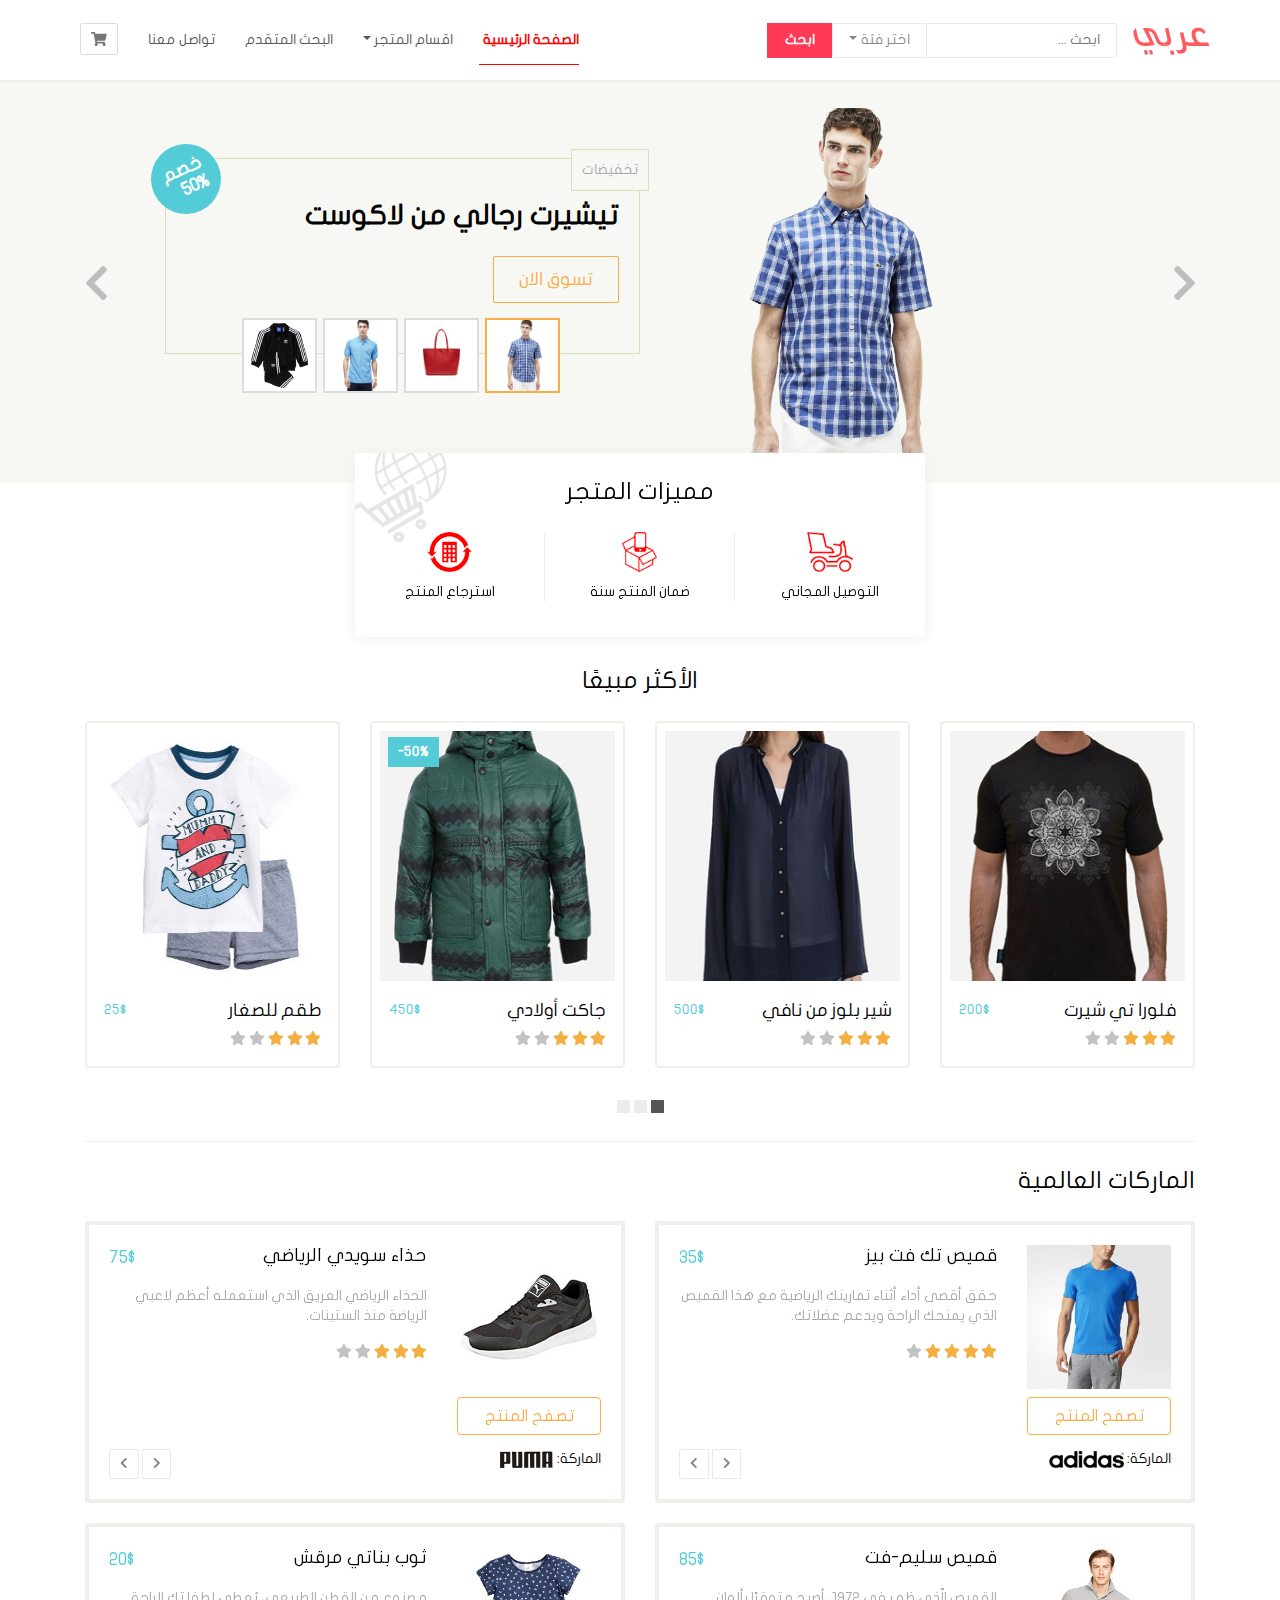
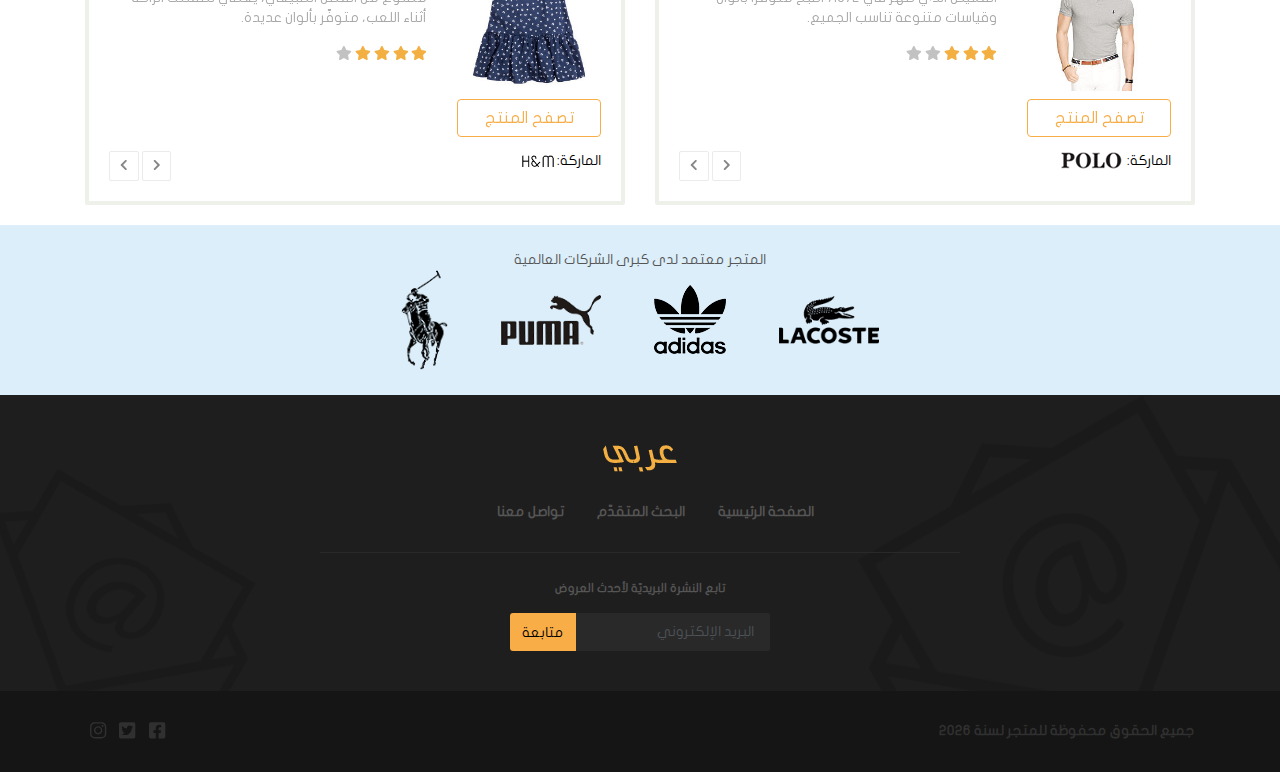
<file: index.html>
<!DOCTYPE html> <html lang="ar" dir="rtl"> <head> <meta charset="UTF-8"> <meta http-equiv="X-UA-Compatible" content="IE=edge"> <meta name="viewport" content="width=device-width,initial-scale=1"> <title>Story 22</title> <script type="text/html" src="{requier('index.js')}"></script> <script defer src="main.js"></script><link href="css/style.css" rel="stylesheet"></head> <body> <div class="container-fluid"> <div class="row"> <nav class="navbar custom-navbar navbar-expand-lg"> <div class="container"> <div class="navbar-header"> <button class="navbar-toggler btn-icon" type="button" data-toggle="collapse" data-target="#navbar-collapse-menu"> <i class="fas fa-bars"></i> </button> <a href="checkout.html" class="navbar-toggler btn btn-icon"> <i class="fas fa-shopping-cart"></i> </a> <a href="." class="navbar-brand"> <img src="images/logo.png" alt="متجر عربي"> </a> </div> <form class="form-inline"> <input type="search" class="form-control custom-form-control" placeholder="ابحث ..."> <div class="dropdown categories"> <a href="#" class="dropdown-toggle nav-link custom-btn" id="navbarDropdown" role="button" data-toggle="dropdown">اختر فئة</a> <ul class="dropdown-menu custom-dropdown-menu dropdown-menu-right"> <li> <div class="checkbox"> <label> <input type="checkbox" name="search-cat" value="men"> رجالي </label> </div> </li> <li> <div class="checkbox"> <label> <input type="checkbox" name="search-cat" value="women"> نسائي </label> </div> </li> <li> <div class="checkbox"> <label for=""> <input type="checkbox" name="search-cat" value="kit"> اطفال </label> </div> </li> </ul> </div> <button type="submit" class="btn search-btn">ابحث</button> </form> <div class="collapse navbar-collapse" id="navbar-collapse-menu"> <ul class="navbar-nav mr-auto"> <li class="nav-item active"> <a href="." class="nav-link">الصفحة الرئيسية</a> </li> <li class="nav-item dropdown"> <a href="" class="nav-link dropdown-toggle" id="navbarDropdown" role="button" data-toggle="dropdown">اقسام المتجر</a> <ul class="dropdown-menu"> <li> <a href="" class="dropdown-item">رجالي</a> </li> <li> <a href="" class="dropdown-item">نسائي</a> </li> <li> <a href="" class="dropdown-item">اطفال</a> </li> </ul> </li> <li class="nav-item"> <a href="search.html" class="nav-link">البحث المتقدم</a> </li> <li class="nav-item"> <a href="contact.html" class="nav-link">تواصل معنا</a> </li> <li class="d-none d-lg-block"> <a href="checkout.html" id="btn-shoppin" class="btn custom-btn btn-icon" title="عربة الشراء" data-toggle="tooltip" data-placement="top" disabled="disabled"> <i class="fas fa-shopping-cart"></i> </a> </li> </ul> </div> </div> </nav> </div> <header class="row carousel-row"> <div class="col-12"> <div id="carousel-featured" class="carousel slide" data-ride="carousel"> <div class="carousel-inner"> <div class="carousel-item active"> <div class="container"> <div class="row"> <div class="col-12 col-md-4 offset-lg-2 text-center"> <img src="images/lacoste_1.png" alt="تيشيرت رجالي من لاكوست"> </div> <div class="col-12 col-lg-5 col-md-8"> <div class="product-details"> <div class="sale large">خصم %50</div> <div class="product-category">تخفيضات</div> <h3>تيشيرت رجالي من لاكوست</h3> <a href="product.html" class="btn btn-lg custom-btn custom-btn-primary">تسوق الان</a> </div> </div> </div> </div> </div> <div class="carousel-item"> <div class="container"> <div class="row"> <div class="col-12 col-md-4 offset-lg-2 text-center"> <img src="images/lacoste_2.png" alt="حقيبة لاكوست"> </div> <div class="col-lg-5 col-md-8"> <div class="product-details"> <div class="product-category">نسائي</div> <h3>حقيبة شانتاكو نسائية</h3> <a href="product.html" class="btn btn-lg custom-btn custom-btn-primary">تسوق الان</a> </div> </div> </div> </div> </div> <div class="carousel-item"> <div class="container"> <div class="row"> <div class="col-12 col-md-4 offset-lg-2 text-center"> <img src="images/lacoste_3.png" alt="تي شيرت بولو"> </div> <div class="col-lg-5 col-md-8"> <div class="product-details"> <div class="product-category">الاكثر مبيعا</div> <h3>تيشيرت بولو</h3> <a href="product.html" class="btn btn-lg custom-btn custom-btn-primary">تسوق الان</a> </div> </div> </div> </div> </div> <div class="carousel-item"> <div class="container"> <div class="row"> <div class="col-12 col-md-4 offset-lg-2 text-center"> <img src="images/adidas_3.png" alt="بدلة رياضية"> </div> <div class="col-lg-5 col-md-8"> <div class="product-details"> <div class="product-category">الاطفال</div> <h3>بدلة فايربرد الرياضية</h3> <a href="product.html" class="btn btn-lg custom-btn custom-btn-primary">تسوق الان</a> </div> </div> </div> </div> </div> </div> <div class="carousel-indicators custom-carousel-indicators-primary d-none d-md-block"> <img src="images/lacoste_1.png" alt="" data-target="#carousel-featured" data-slide-to="0" class="active"> <img src="images/lacoste_2.png" alt="" data-target="#carousel-featured" data-slide-to="1"> <img src="images/lacoste_3.png" alt="" data-target="#carousel-featured" data-slide-to="2"> <img src="images/adidas_3.png" alt="" data-target="#carousel-featured" data-slide-to="3"> </div> <a class="carousel-control-prev custom-carousel-control" href="#carousel-featured" data-slide="prev"> <i class="fa fa-chevron-right fa-2x"></i> </a> <a class="carousel-control-next custom-carousel-control" href="#carousel-featured" data-slide="next"> <i class="fa fa-chevron-left fa-2x"></i> </a> </div> </div> </header> <div class="container"> <div class="row"> <div id="store-features" class="col-12 col-md-8 offset-md-2 col-lg-6 offset-lg-3"> <h3 class="text-center custom-heading"> مميزات المتجر </h3> <div class="row"> <div class="col-4 text-center feature"> <img src="images/feature_1.png" alt="التوصيل المجانيّ"> <div>التوصيل المجاني </div> </div> <div class="col-4 text-center feature"> <img src="images/feature_2.png" alt="ضمان المنتج سنة"> <div>ضمان المنتج سنة</div> </div> <div class="col-4 text-center feature"> <img src="images/feature_3.png" alt="استرجاع المنتج"> <div>استرجاع المنتج</div> </div> </div> </div> </div> </div> <div class="row"> <div class="container"> <h3 class="text-center custom-heading"> الأكثر مبيعًا </h3> <div id="carousel-most-sold" class="carousel slide d-none d-md-block" data-ride="carouselX"> <div class="carousel-inner"> <div class="carousel-item active"> <div class="row"> <div class="col-lg-3 col-md-4"> <div class="card custom-thumbnail"> <div class="overlay"> <button class="btn btn-secondary add-to-cart-btn"> إضافة للعربة <i class="fas fa-cart-plus"></i> </button> </div> <img src="images/most_sold_2.jpg" alt="فلورا تي شيرت"> <div class="card-body"> <div class="clearfix"> <h4 class="float-right">فلورا تي شيرت</h4> <div class="price float-left"> 200$ </div> </div> <div class="rating"> <i class="fas fa-star active"></i> <i class="fas fa-star active"></i> <i class="fas fa-star active"></i> <i class="fas fa-star"></i> <i class="fas fa-star"></i> </div> <div class="clearfix"> <button class="float-left btn btn-default add-to-cart-btn d-block d-lg-none"> إضافة للعربة <i class="fas fa-cart-plus"></i> </button> </div> </div> </div> </div> <div class="col-lg-3 col-md-4"> <div class="card custom-thumbnail"> <div class="overlay"> <button class="btn btn-secondary add-to-cart-btn"> إضافة للعربة <i class="fas fa-cart-plus"></i> </button> </div> <img src="images/most_sold_1.jpg" alt="شير بلوز من نافي"> <div class="card-body"> <div class="clearfix"> <h4 class="float-right">شير بلوز من نافي</h4> <div class="price float-left"> 500$ </div> </div> <div class="rating"> <i class="fas fa-star active"></i> <i class="fas fa-star active"></i> <i class="fas fa-star active"></i> <i class="fas fa-star"></i> <i class="fas fa-star"></i> </div> <div class="clearfix"> <button class="float-left btn btn-default add-to-cart-btn d-block d-lg-none"> إضافة للعربة <i class="fas fa-cart-plus"></i> </button> </div> </div> </div> </div> <div class="col-lg-3 col-md-4"> <div class="card custom-thumbnail"> <div class="sale">50%</div> <div class="overlay"> <button class="btn btn-secondary add-to-cart-btn"> إضافة للعربة <i class="fas fa-cart-plus"></i> </button> </div> <img src="images/most_sold_3.jpg" alt="جاكت أولادي"> <div class="card-body"> <div class="clearfix"> <h4 class="float-right">جاكت أولادي</h4> <div class="price float-left"> 450$ </div> </div> <div class="rating"> <i class="fas fa-star active"></i> <i class="fas fa-star active"></i> <i class="fas fa-star active"></i> <i class="fas fa-star"></i> <i class="fas fa-star"></i> </div> <div class="clearfix"> <button class="float-left btn btn-default add-to-cart-btn d-block d-lg-none"> إضافة للعربة <i class="fas fa-cart-plus"></i> </button> </div> </div> </div> </div> <div class="col-lg-3 col-md-4 d-none d-lg-block"> <div class="card custom-thumbnail"> <div class="overlay"> <button class="btn btn-secondary add-to-cart-btn"> إضافة للعربة <i class="fas fa-cart-plus"></i> </button> </div> <img src="images/hm_3.jpg" alt="طقم للصغار"> <div class="card-body"> <div class="clearfix"> <h4 class="float-right">طقم للصغار</h4> <div class="price float-left"> 25$ </div> </div> <div class="rating"> <i class="fas fa-star active"></i> <i class="fas fa-star active"></i> <i class="fas fa-star active"></i> <i class="fas fa-star"></i> <i class="fas fa-star"></i> </div> <div class="clearfix"> <button class="float-left btn btn-default add-to-cart-btn d-block d-lg-none"> إضافة للعربة <i class="fas fa-cart-plus"></i> </button> </div> </div> </div> </div> </div> </div> <div class="carousel-item"> <div class="row"> <div class="col-lg-3 col-md-4"> <div class="card custom-thumbnail" data-product=""> <div class="overlay"> <button class="btn btn-default add-to-cart-btn"> إضافة للعربة <i class="fas fa-cart-plus"></i> </button> </div> <img src="images/adidas_4.jpg" alt="تيشيرت ألتيميت"> <div class="card-body"> <div class="clearfix"> <h4 class="float-right">تيشيرت ألتيميت</h4> <div class="price float-left"> 200$ </div> </div> <div class="rating"> <i class="fas fa-star active"></i> <i class="fas fa-star active"></i> <i class="fas fa-star active"></i> <i class="fas fa-star"></i> <i class="fas fa-star"></i> </div> <div class="clearfix"> <button class="float-left btn btn-default add-to-cart-btn d-block d-lg-none"> إضافة للعربة <i class="fas fa-cart-plus"></i> </button> </div> </div> </div> </div> <div class="col-lg-3 col-md-4"> <div class="card custom-thumbnail" data-product=""> <div class="overlay"> <button class="btn btn-default add-to-cart-btn"> إضافة للعربة <i class="fas fa-cart-plus"></i> </button> </div> <img src="images/lacoste_1.jpg" alt="تي شيرت رجالي"> <div class="card-body"> <div class="clearfix"> <h4 class="float-right">تي شيرت رجالي</h4> <div class="price float-left"> 50$ </div> </div> <div class="rating"> <i class="fas fa-star active"></i> <i class="fas fa-star active"></i> <i class="fas fa-star active"></i> <i class="fas fa-star"></i> <i class="fas fa-star"></i> </div> <div class="clearfix"> <button class="float-left btn btn-default add-to-cart-btn d-block d-lg-none"> إضافة للعربة <i class="fas fa-cart-plus"></i> </button> </div> </div> </div> </div> <div class="col-lg-3 col-md-4"> <div class="card custom-thumbnail" data-product=""> <div class="overlay"> <button class="btn btn-default add-to-cart-btn"> إضافة للعربة <i class="fas fa-cart-plus"></i> </button> </div> <img src="images/hm_2.jpg" alt="ثوب بناتي مرقش"> <div class="card-body"> <div class="clearfix"> <h4 class="float-right">ثوب بناتي مرقش</h4> <div class="price float-left"> 20$ </div> </div> <div class="rating"> <i class="fas fa-star active"></i> <i class="fas fa-star active"></i> <i class="fas fa-star active"></i> <i class="fas fa-star"></i> <i class="fas fa-star"></i> </div> <div class="clearfix"> <button class="float-left btn btn-default add-to-cart-btn d-block d-lg-none"> إضافة للعربة <i class="fas fa-cart-plus"></i> </button> </div> </div> </div> </div> <div class="col-lg-3 col-md-4 d-none d-lg-block"> <div class="card custom-thumbnail" data-product=""> <div class="sale">50%</div> <div class="overlay"> <button class="btn btn-default add-to-cart-btn"> إضافة للعربة <i class="fas fa-cart-plus"></i> </button> </div> <img src="images/puma_1.jpg" alt="حذاء سويدي الرياضي"> <div class="card-body"> <div class="clearfix"> <h4 class="float-right">حذاء سويدي الرياضي</h4> <div class="price float-left"> 75$ </div> </div> <div class="rating"> <i class="fas fa-star active"></i> <i class="fas fa-star active"></i> <i class="fas fa-star active"></i> <i class="fas fa-star"></i> <i class="fas fa-star"></i> </div> <div class="clearfix"> <button class="float-left btn btn-default add-to-cart-btn d-block d-lg-none"> إضافة للعربة <i class="fas fa-cart-plus"></i> </button> </div> </div> </div> </div> </div> </div> <div class="carousel-item"> <div class="row"> <div class="col-lg-3 col-md-4"> <div class="card custom-thumbnail" data-product=""> <div class="overlay"> <button class="btn btn-default add-to-cart-btn"> إضافة للعربة <i class="fas fa-cart-plus"></i> </button> </div> <img src="images/polo_2.jpg" alt="قميص سترتش فت"> <div class="card-body"> <div class="clearfix"> <h4 class="float-right">قميص سترتش فت</h4> <div class="price float-left"> 100$ </div> </div> <div class="rating"> <i class="fas fa-star active"></i> <i class="fas fa-star active"></i> <i class="fas fa-star active"></i> <i class="fas fa-star"></i> <i class="fas fa-star"></i> </div> <div class="clearfix"> <button class="float-left btn btn-default add-to-cart-btn d-block d-lg-none"> إضافة للعربة <i class="fas fa-cart-plus"></i> </button> </div> </div> </div> </div> <div class="col-lg-3 col-md-4"> <div class="card custom-thumbnail" data-product=""> <div class="overlay"> <button class="btn btn-default add-to-cart-btn"> إضافة للعربة <i class="fas fa-cart-plus"></i> </button> </div> <img src="images/adidas_2.jpg" alt="حذاء بيور بوست"> <div class="card-body"> <div class="clearfix"> <h4 class="float-right">حذاء بيور بوست</h4> <div class="price float-left"> 150$ </div> </div> <div class="rating"> <i class="fas fa-star active"></i> <i class="fas fa-star active"></i> <i class="fas fa-star active"></i> <i class="fas fa-star"></i> <i class="fas fa-star"></i> </div> <div class="clearfix"> <button class="float-left btn btn-default add-to-cart-btn d-block d-lg-none"> إضافة للعربة <i class="fas fa-cart-plus"></i> </button> </div> </div> </div> </div> <div class="col-lg-3 col-md-4"> <div class="card custom-thumbnail" data-product=""> <div class="overlay"> <button class="btn btn-default add-to-cart-btn"> إضافة للعربة <i class="fas fa-cart-plus"></i> </button> </div> <img src="images/polo_1.jpg" alt="قميص سليم-فت"> <div class="card-body"> <div class="clearfix"> <h4 class="float-right">قميص سليم-فت</h4> <div class="price float-left"> 85$ </div> </div> <div class="rating"> <i class="fas fa-star active"></i> <i class="fas fa-star active"></i> <i class="fas fa-star active"></i> <i class="fas fa-star"></i> <i class="fas fa-star"></i> </div> <div class="clearfix"> <button class="float-left btn btn-default add-to-cart-btn d-block d-lg-none"> إضافة للعربة <i class="fas fa-cart-plus"></i> </button> </div> </div> </div> </div> <div class="col-lg-3 col-md-4 d-none d-lg-block"> <div class="card custom-thumbnail" data-product=""> <div class="sale">50%</div> <div class="overlay"> <button class="btn btn-default add-to-cart-btn"> إضافة للعربة <i class="fas fa-cart-plus"></i> </button> </div> <img src="images/lacoste_2.jpg" alt="حقيبة شانتاكو"> <div class="card-body"> <div class="clearfix"> <h4 class="float-right">حقيبة شانتاكو</h4> <div class="price float-left"> 200$ </div> </div> <div class="rating"> <i class="fas fa-star active"></i> <i class="fas fa-star active"></i> <i class="fas fa-star active"></i> <i class="fas fa-star"></i> <i class="fas fa-star"></i> </div> <div class="clearfix"> <button class="float-left btn btn-default add-to-cart-btn d-block d-lg-none"> إضافة للعربة <i class="fas fa-cart-plus"></i> </button> </div> </div> </div> </div> </div> </div> </div> <ol class="carousel-indicators custom-carousel-indicators"> <li data-target="#carousel-most-sold" data-slide-to="0" class="active"></li> <li data-target="#carousel-most-sold" data-slide-to="1"></li> <li data-target="#carousel-most-sold" data-slide-to="2"></li> </ol> </div> <div id="carousel-most-sold-alternative" class="carousel slide d-md-none" data-ride="carousel"> <div class="carousel-inner"> <div class="active carousel-item"> <div class="card custom-thumbnail" data-product=""> <div class="overlay"> <button class="btn btn-default add-to-cart-btn"> إضافة للعربة <i class="fas fa-cart-plus"></i> </button> </div> <img src="images/most_sold_2.jpg" alt="فلورا تي شيرت"> <div class="card-body"> <div class="clearfix"> <h4 class="float-left">فلورا تي شيرت</h4> <div class="price float-right"> 200$ </div> </div> <div class="rating"> <i class="fas fa-star active"></i> <i class="fas fa-star active"></i> <i class="fas fa-star active"></i> <i class="fas fa-star"></i> <i class="fas fa-star"></i> </div> <div class="clearfix"> <button class="float-left btn btn-default add-to-cart-btn d-block d-lg-none"> إضافة للعربة <i class="fas fa-cart-plus"></i> </button> </div> </div> </div> </div> <div class="carousel-item"> <div class="card custom-thumbnail" data-product=""> <div class="overlay"> <button class="btn btn-default add-to-cart-btn"> إضافة للعربة <i class="fas fa-cart-plus"></i> </button> </div> <img src="images/most_sold_1.jpg" alt="شير بلوز من نافي"> <div class="card-body"> <div class="clearfix"> <h4 class="float-left">شير بلوز من نافي</h4> <div class="price float-right"> 500$ </div> </div> <div class="rating"> <i class="fas fa-star active"></i> <i class="fas fa-star active"></i> <i class="fas fa-star active"></i> <i class="fas fa-star"></i> <i class="fas fa-star"></i> </div> <div class="clearfix"> <button class="float-left btn btn-default add-to-cart-btn d-block d-lg-none"> إضافة للعربة <i class="fas fa-cart-plus"></i> </button> </div> </div> </div> </div> <div class="carousel-item"> <div class="card custom-thumbnail" data-product=""> <div class="sale">50%</div> <div class="overlay"> <button class="btn btn-default add-to-cart-btn"> إضافة للعربة <i class="fas fa-cart-plus"></i> </button> </div> <img src="images/most_sold_3.jpg" alt="جاكت أولادي"> <div class="card-body"> <div class="clearfix"> <h4 class="float-right">جاكت أولادي</h4> <div class="price float-left"> 450$ </div> </div> <div class="rating"> <i class="fas fa-star active"></i> <i class="fas fa-star active"></i> <i class="fas fa-star active"></i> <i class="fas fa-star"></i> <i class="fas fa-star"></i> </div> <div class="clearfix"> <button class="float-left btn btn-default add-to-cart-btn d-block d-lg-none"> إضافة للعربة <i class="fas fa-cart-plus"></i> </button> </div> </div> </div> </div> <div class="carousel-item"> <div class="card custom-thumbnail" data-product=""> <div class="overlay"> <button class="btn btn-default add-to-cart-btn"> إضافة للعربة <i class="fas fa-cart-plus"></i> </button> </div> <img src="images/hm_3.jpg" alt="طقم للصغار"> <div class="card-body"> <div class="clearfix"> <h4 class="float-right">طقم للصغار</h4> <div class="price float-left"> 25$ </div> </div> <div class="rating"> <i class="fas fa-star active"></i> <i class="fas fa-star active"></i> <i class="fas fa-star active"></i> <i class="fas fa-star"></i> <i class="fas fa-star"></i> </div> <div class="clearfix"> <button class="float-left btn btn-default add-to-cart-btn d-block d-lg-none"> إضافة للعربة <i class="fas fa-cart-plus"></i> </button> </div> </div> </div> </div> <div class="carousel-item"> <div class="card custom-thumbnail" data-product=""> <div class="overlay"> <button class="btn btn-default add-to-cart-btn"> إضافة للعربة <i class="fas fa-cart-plus"></i> </button> </div> <img src="images/adidas_4.jpg" alt="تيشيرت ألتيميت"> <div class="card-body"> <div class="clearfix"> <h4 class="float-right">تيشيرت ألتيميت</h4> <div class="price float-left"> 200$ </div> </div> <div class="rating"> <i class="fas fa-star active"></i> <i class="fas fa-star active"></i> <i class="fas fa-star active"></i> <i class="fas fa-star"></i> <i class="fas fa-star"></i> </div> <div class="clearfix"> <button class="float-left btn btn-default add-to-cart-btn d-block d-lg-none"> إضافة للعربة <i class="fas fa-cart-plus"></i> </button> </div> </div> </div> </div> <div class="carousel-item"> <div class="card custom-thumbnail" data-product=""> <div class="overlay"> <button class="btn btn-default add-to-cart-btn"> إضافة للعربة <i class="fas fa-cart-plus"></i> </button> </div> <img src="images/lacoste_1.jpg" alt="تي شيرت رجالي"> <div class="card-body"> <div class="clearfix"> <h4 class="float-right">تي شيرت رجالي</h4> <div class="price float-left"> 50$ </div> </div> <div class="rating"> <i class="fas fa-star active"></i> <i class="fas fa-star active"></i> <i class="fas fa-star active"></i> <i class="fas fa-star"></i> <i class="fas fa-star"></i> </div> <div class="clearfix"> <button class="float-left btn btn-default add-to-cart-btn d-block d-lg-none"> إضافة للعربة <i class="fas fa-cart-plus"></i> </button> </div> </div> </div> </div> <div class="carousel-item"> <div class="card custom-thumbnail" data-product=""> <div class="overlay"> <button class="btn btn-default add-to-cart-btn"> إضافة للعربة <i class="fas fa-cart-plus"></i> </button> </div> <img src="images/hm_2.jpg" alt="ثوب بناتي مرقش"> <div class="card-body"> <div class="clearfix"> <h4 class="float-right">ثوب بناتي مرقش</h4> <div class="price float-left"> 20$ </div> </div> <div class="rating"> <i class="fas fa-star active"></i> <i class="fas fa-star active"></i> <i class="fas fa-star active"></i> <i class="fas fa-star"></i> <i class="fas fa-star"></i> </div> <div class="clearfix"> <button class="float-left btn btn-default add-to-cart-btn d-block d-lg-none"> إضافة للعربة <i class="fas fa-cart-plus"></i> </button> </div> </div> </div> </div> <div class="carousel-item"> <div class="card custom-thumbnail" data-product=""> <div class="sale">50%</div> <div class="overlay"> <button class="btn btn-default add-to-cart-btn"> إضافة للعربة <i class="fas fa-cart-plus"></i> </button> </div> <img src="images/puma_1.jpg" alt="حذاء سويدي الرياضي"> <div class="card-body"> <div class="clearfix"> <h4 class="float-right">حذاء سويدي الرياضي</h4> <div class="price float-left"> 75$ </div> </div> <div class="rating"> <i class="fas fa-star active"></i> <i class="fas fa-star active"></i> <i class="fas fa-star active"></i> <i class="fas fa-star"></i> <i class="fas fa-star"></i> </div> <div class="clearfix"> <button class="float-left btn btn-default add-to-cart-btn d-block d-lg-none"> إضافة للعربة <i class="fas fa-cart-plus"></i> </button> </div> </div> </div> </div> <div class="carousel-item"> <div class="card custom-thumbnail" data-product=""> <div class="overlay"> <button class="btn btn-default add-to-cart-btn"> إضافة للعربة <i class="fas fa-cart-plus"></i> </button> </div> <img src="images/polo_2.jpg" alt="قميص سترتش فت"> <div class="card-body"> <div class="clearfix"> <h4 class="float-left">قميص سترتش فت</h4> <div class="price float-left"> 100$ </div> </div> <div class="rating"> <i class="fas fa-star active"></i> <i class="fas fa-star active"></i> <i class="fas fa-star active"></i> <i class="fas fa-star"></i> <i class="fas fa-star"></i> </div> <div class="clearfix"> <button class="float-left btn btn-default add-to-cart-btn d-block d-lg-none"> إضافة للعربة <i class="fas fa-cart-plus"></i> </button> </div> </div> </div> </div> <div class="carousel-item"> <div class="card custom-thumbnail" data-product=""> <div class="overlay"> <button class="btn btn-default add-to-cart-btn"> إضافة للعربة <i class="fas fa-cart-plus"></i> </button> </div> <img src="images/adidas_2.jpg" alt="حذاء بيور بوست"> <div class="card-body"> <div class="clearfix"> <h4 class="float-right">حذاء بيور بوست</h4> <div class="price float-left"> 150$ </div> </div> <div class="rating"> <i class="fas fa-star active"></i> <i class="fas fa-star active"></i> <i class="fas fa-star active"></i> <i class="fas fa-star"></i> <i class="fas fa-star"></i> </div> <div class="clearfix"> <button class="float-left btn btn-default add-to-cart-btn d-block d-lg-none"> إضافة للعربة <i class="fas fa-cart-plus"></i> </button> </div> </div> </div> </div> <div class="carousel-item"> <div class="card custom-thumbnail" data-product=""> <div class="overlay"> <button class="btn btn-default add-to-cart-btn"> إضافة للعربة <i class="fas fa-cart-plus"></i> </button> </div> <img src="images/polo_1.jpg" alt="قميص سليم-فت"> <div class="card-body"> <div class="clearfix"> <h4 class="float-right">قميص سليم-فت</h4> <div class="price float-left"> 85$ </div> </div> <div class="rating"> <i class="fas fa-star active"></i> <i class="fas fa-star active"></i> <i class="fas fa-star active"></i> <i class="fas fa-star"></i> <i class="fas fa-star"></i> </div> <div class="clearfix"> <button class="float-left btn btn-default add-to-cart-btn d-block d-lg-none"> إضافة للعربة <i class="fas fa-cart-plus"></i> </button> </div> </div> </div> </div> <div class="carousel-item"> <div class="card custom-thumbnail" data-product=""> <div class="sale">50%</div> <div class="overlay"> <button class="btn btn-default add-to-cart-btn"> إضافة للعربة <i class="fas fa-cart-plus"></i> </button> </div> <img src="images/lacoste_2.jpg" alt="حقيبة شانتاكو"> <div class="card-body"> <div class="clearfix"> <h4 class="float-right">حقيبة شانتاكو</h4> <div class="price float-left"> 200$ </div> </div> <div class="rating"> <i class="fas fa-star active"></i> <i class="fas fa-star active"></i> <i class="fas fa-star active"></i> <i class="fas fa-star"></i> <i class="fas fa-star"></i> </div> <div class="clearfix"> <button class="float-left btn btn-default add-to-cart-btn d-block d-lg-none"> إضافة للعربة <i class="fas fa-cart-plus"></i> </button> </div> </div> </div> </div> </div> </div> <div class="col-12 d-md-none text-center"> <button class="btn custom-arrow-btn" data-target="#carousel-most-sold-alternative" data-slide="prev"> <i class="fas fa-chevron-right"></i> </button> <button class="btn custom-arrow-btn" data-target="#carousel-most-sold-alternative" data-slide="next"> <i class="fas fa-chevron-left"></i> </button> </div> </div> </div> <div id="row-brands"> <div class="container"> <h3 class="custom-heading">الماركات العالمية</h3> <div class="row"> <div class="col-12 col-md-6 brand-products"> <div class="custom-panel"> <div id="carousel-brand-adidas" class="carousel slide" data-slide="carousel"> <div class="carousel-inner"> <div class="carousel-item active"> <div class="row"> <div class="col-lg-4"> <img src="images/adidas_1.jpg" alt="قميص تك فت بيز" class="product-image"> <a href="product.html" class="btn custom-btn-primary btn-block d-none d-lg-block"> تصفح المنتج </a> </div> <div class="col-lg-8 product-details"> <div class="clearfix"> <div class="float-right"> <h4>قميص تك فت بيز</h4> </div> <div class="float-left price"> 35$ </div> </div> <p class="custom-text-muted"> حقق أقصى أداء أثناء تمارينك الرياضية مع هذا القميص الذي يمنحك الراحة ويدعم عضلاتك. </p> <div class="rating"> <i class="fas fa-star active"></i> <i class="fas fa-star active"></i> <i class="fas fa-star active"></i> <i class="fas fa-star active"></i> <i class="fas fa-star"></i> </div> </div> <div class="col-12 d-lg-none"> <a href="product.html" class="btn custom-btn-primary btn-block">تصفح المنتج</a> </div> </div> </div> <div class="carousel-item"> <div class="row"> <div class="col-lg-4"> <img src="images/adidas_2.jpg" alt="حذاء بيور بوست الرياضي" class="product-image"> <a href="product.html" class="btn custom-btn-primary btn-block d-none d-lg-block">تصفح المنتج</a> </div> <div class="col-lg-8 product-details"> <div class="clearfix"> <div class="float-right"> <h4>حذاء بيور بوست الرياضي</h4> </div> <div class="price float-left"> 150$ </div> </div> <p class="custom-text-muted"> جرب شعور الخفة واجرِ بأقصى سرعة مع حذاء بيور بوست الرياضي من Adidas. </p> <div class="rating"> <i class="fas fa-star active"></i> <i class="fas fa-star active"></i> <i class="fas fa-star active"></i> <i class="fas fa-star"></i> <i class="fas fa-star"></i> </div> </div> <div class="col-12 d-lg-none"> <a href="product.html" class="btn custom-btn-primary btn-block">تصفح المنتج</a> </div> </div> </div> </div> <div class="brand-nav"> <div class="clearfix"> <div class="float-right"> <div class="brand-text">الماركة:</div> <img src="images/adidas_small.png" alt="Adidas"> </div> <div class="float-left"> <button class="btn custom-arrow-btn" data-target="#carousel-brand-adidas" data-slide="prev"> <i class="fas fa-chevron-right"></i> </button> <button class="btn custom-arrow-btn" data-target="#carousel-brand-adidas" data-slide="next"> <i class="fas fa-chevron-left"></i> </button> </div> </div> </div> </div> </div> </div> <div class="col-12 col-md-6 brand-products"> <div class="custom-panel"> <div id="carousel-brand-puma" class="carousel slide" data-slide="carousel"> <div class="carousel-inner"> <div class="active carousel-item"> <div class="row"> <div class="col-lg-4"> <img src="images/puma_1.jpg" alt="حذاء سويدي الرياضي" class="product-image"> <a href="product.html" class="btn custom-btn-primary btn-block d-none d-lg-block">تصفح المنتج</a> </div> <div class="col-lg-8 product-details"> <div class="clearfix"> <div class="float-right"> <h4>حذاء سويدي الرياضي</h4> </div> <div class="price float-left"> 75$ </div> </div> <p class="custom-text-muted"> الحذاء الرياضي العريق الذي استعمله أعظم لاعبي الرياضة منذ الستينات. </p> <div class="rating"> <i class="fas fa-star active"></i> <i class="fas fa-star active"></i> <i class="fas fa-star active"></i> <i class="fas fa-star"></i> <i class="fas fa-star"></i> </div> </div> <div class="col-12 d-lg-none"> <a href="product.html" class="btn custom-btn-primary btn-block">تصفح المنتج</a> </div> </div> </div> <div class="carousel-item"> <div class="row"> <div class="col-lg-4"> <img src="images/puma_2.jpg" alt="حذاء التنس سماش بَك" class="product-image"> <a href="product.html" class="btn custom-btn-primary btn-block d-none d-lg-block">تصفح المنتج</a> </div> <div class="col-lg-8 product-details"> <div class="clearfix"> <div class="float-left"> <h4>حذاء التنس سماش بَك</h4> </div> <div class="price float-right"> 65$ </div> </div> <p class="custom-text-muted"> حذاء التنس المريح والأنيق من بوما، مناسب لساعات طويلة من التمرين. </p> <div class="rating"> <i class="fas fa-star active"></i> <i class="fas fa-star active"></i> <i class="fas fa-star active"></i> <i class="fas fa-star"></i> <i class="fas fa-star"></i> </div> </div> <div class="col-12 d-lg-none"> <a href="product.html" class="btn custom-btn-primary btn-block">تصفح المنتج</a> </div> </div> </div> </div> </div> <div class="brand-nav"> <div class="clearfix"> <div class="float-right"> <div class="brand-text">الماركة:</div> <img src="images/puma_small.png" alt="Puma"> </div> <div class="float-left"> <button class="btn custom-arrow-btn" data-target="#carousel-brand-puma" data-slide="prev"> <i class="fas fa-chevron-right"></i> </button> <button class="btn custom-arrow-btn" data-target="#carousel-brand-puma" data-slide="next"> <i class="fas fa-chevron-left"></i> </button> </div> </div> </div> </div> </div> <div class="col-12 col-md-6 brand-products"> <div class="custom-panel"> <div id="carousel-brand-polo" class="carousel slide" data-slide="carousel"> <div class="carousel-inner"> <div class="active carousel-item"> <div class="row"> <div class="col-lg-4"> <img src="images/polo_1.jpg" alt="قميص سليم-فت" class="product-image"> <a href="product.html" class="btn custom-btn-primary btn-block d-none d-lg-block">تصفح المنتج</a> </div> <div class="col-lg-8 product-details"> <div class="clearfix"> <div class="float-right"> <h4>قميص سليم-فت</h4> </div> <div class="price float-left"> 85$ </div> </div> <p class="custom-text-muted"> القميص الّذي ظهر في 1972، أصبح متوفرًا بألوان وقياسات متنوعة تناسب الجميع. </p> <div class="rating"> <i class="fas fa-star active"></i> <i class="fas fa-star active"></i> <i class="fas fa-star active"></i> <i class="fas fa-star"></i> <i class="fas fa-star"></i> </div> </div> <div class="col-12 d-lg-none"> <a href="product.html" class="btn custom-btn-primary btn-block">تصفح المنتج</a> </div> </div> </div> <div class="carousel-item"> <div class="row"> <div class="col-lg-4"> <img src="images/polo_2.jpg" alt="قميص سترتش فت" class="product-image"> <a href="product.html" class="btn custom-btn-primary btn-block d-none d-lg-block">تصفح المنتج</a> </div> <div class="col-lg-8 product-details"> <div class="clearfix"> <div class="float-right"> <h4>قميص سترتش فت</h4> </div> <div class="price float-left"> 100$ </div> </div> <p class="custom-text-muted"> مصنوع من القطن ومزيّن بأزرار من براقة، قميص يمثل الراحة ذاتها. </p> <div class="rating"> <i class="fas fa-star active"></i> <i class="fas fa-star active"></i> <i class="fas fa-star active"></i> <i class="fas fa-star"></i> <i class="fas fa-star"></i> </div> </div> <div class="col-12 d-lg-none"> <a href="product.html" class="btn custom-btn-primary btn-block">تصفح المنتج</a> </div> </div> </div> </div> </div> <div class="brand-nav"> <div class="clearfix"> <div class="float-right"> <div class="brand-text">الماركة:</div> <img src="images/polo_small.png" alt="Polo"> </div> <div class="float-left"> <button class="btn custom-arrow-btn" data-target="#carousel-brand-polo" data-slide="prev"> <i class="fas fa-chevron-right"></i> </button> <button class="btn custom-arrow-btn" data-target="#carousel-brand-polo" data-slide="next"> <i class="fas fa-chevron-left"></i> </button> </div> </div> </div> </div> </div> <div class="col-12 col-md-6 brand-products"> <div class="custom-panel"> <div id="carousel-brand-hm" class="carousel slide" data-slide="carousel"> <div class="carousel-inner"> <div class="active carousel-item"> <div class="row"> <div class="col-lg-4"> <img src="images/hm_2.jpg" alt="ثوب بناتي مرقش" class="product-image"> <a href="product.html" class="btn custom-btn-primary btn-block d-none d-lg-block">تصفح المنتج</a> </div> <div class="col-lg-8 product-details"> <div class="clearfix"> <div class="float-right"> <h4>ثوب بناتي مرقش</h4> </div> <div class="price float-left"> 20$ </div> </div> <p class="custom-text-muted"> مصنوع من القطن الطبيعي، يُعطي لطفلتك الراحة أثناء اللعب، متوفّر بألوان عديدة. </p> <div class="rating"> <i class="fas fa-star active"></i> <i class="fas fa-star active"></i> <i class="fas fa-star active"></i> <i class="fas fa-star active"></i> <i class="fas fa-star"></i> </div> </div> <div class="col-12 d-lg-none"> <a href="product.html" class="btn custom-btn-primary btn-block">تصفح المنتج</a> </div> </div> </div> <div class="carousel-item"> <div class="row"> <div class="col-lg-4"> <img src="images/hm_3.jpg" alt="طقم للصغار" class="product-image"> <a href="product.html" class="btn custom-btn-primary btn-block d-none d-lg-block">تصفح المنتج</a> </div> <div class="col-lg-8 product-details"> <div class="clearfix"> <div class="float-right"> <h4>طقم للصغار</h4> </div> <div class="price float-left"> 25$ </div> </div> <p class="custom-text-muted"> ملائم للأطفال بين 3-5 سنوات، ذو مظهر جذّاب وأنيق </p> <div class="rating"> <i class="fas fa-star active"></i> <i class="fas fa-star active"></i> <i class="fas fa-star active"></i> <i class="fas fa-star active"></i> <i class="fas fa-star"></i> </div> </div> <div class="col-12 d-lg-none"> <a href="product.html" class="btn custom-btn-primary btn-block">تصفح المنتج</a> </div> </div> </div> </div> </div> <div class="brand-nav"> <div class="clearfix"> <div class="float-right"> <div class="brand-text">الماركة:</div> <img src="images/hm_small.png" alt="H and M"> </div> <div class="float-left"> <button class="btn custom-arrow-btn" data-target="#carousel-brand-hm" data-slide="prev"> <i class="fas fa-chevron-right"></i> </button> <button class="btn custom-arrow-btn" data-target="#carousel-brand-hm" data-slide="next"> <i class="fas fa-chevron-left"></i> </button> </div> </div> </div> </div> </div> </div> </div> </div> <footer id="footer" class="row"> <div id="brand-logos" class="col-12 text-center"> <span>المتجر معتمد لدى كبرى الشركات العالمية</span> <div class="img-container"> <img src="images/lacoste.png" alt="Lacoste"> <img src="images/adidas.png" alt="Adidas"> <img src="images/puma.png" alt="Puma"> <img src="images/polo.png" alt="Polo"> </div> </div> <div id="footer-nav" class="col-12 text-center"> <div class="footer-logo"> <a href="./"> <img src="images/logo_footer.png" alt="عربي"> </a> </div> <div id="footer-nav-links" class="col-12 d-none d-md-block"> <a href=".">الصفحة الرئيسية</a> <a href="search.html">البحث المتقدّم</a> <a href="contact.html">تواصل معنا</a> </div> <div id="newsletter" class="col-12 col-md-6 offset-md-3"> <form> <label for="footer-email"> تابع النشرة البريديّة لأحدث العروض </label> <br> <div class="input-group"> <input id="footer-email" class="form-control custom-form-control" type="email" placeholder="البريد الإلكتروني" name="email" style="direction:rtl" required> <button type="submit" class="btn custom-btn-primary2"> متابعة </button> </div> </form> </div> </div> <div id="footer-copyright-social" class="col-12"> <div class="container"> <div class="clearfix"> <div id="copyright" class="float-right"> </div> <div id="social-icons" class="float-left"> <a href="https://www.facebook.com"> <i class="fab fa-facebook-square fa-lg"></i> </a> <a href="https://www.twitter.com"> <i class="fab fa-twitter-square fa-lg"></i> </a> <a href="https://www.instagram.com"> <i class="fab fa-instagram fa-lg"></i> </a> </div> </div> </div> </div> </footer> </div> </body> </html>
</file>
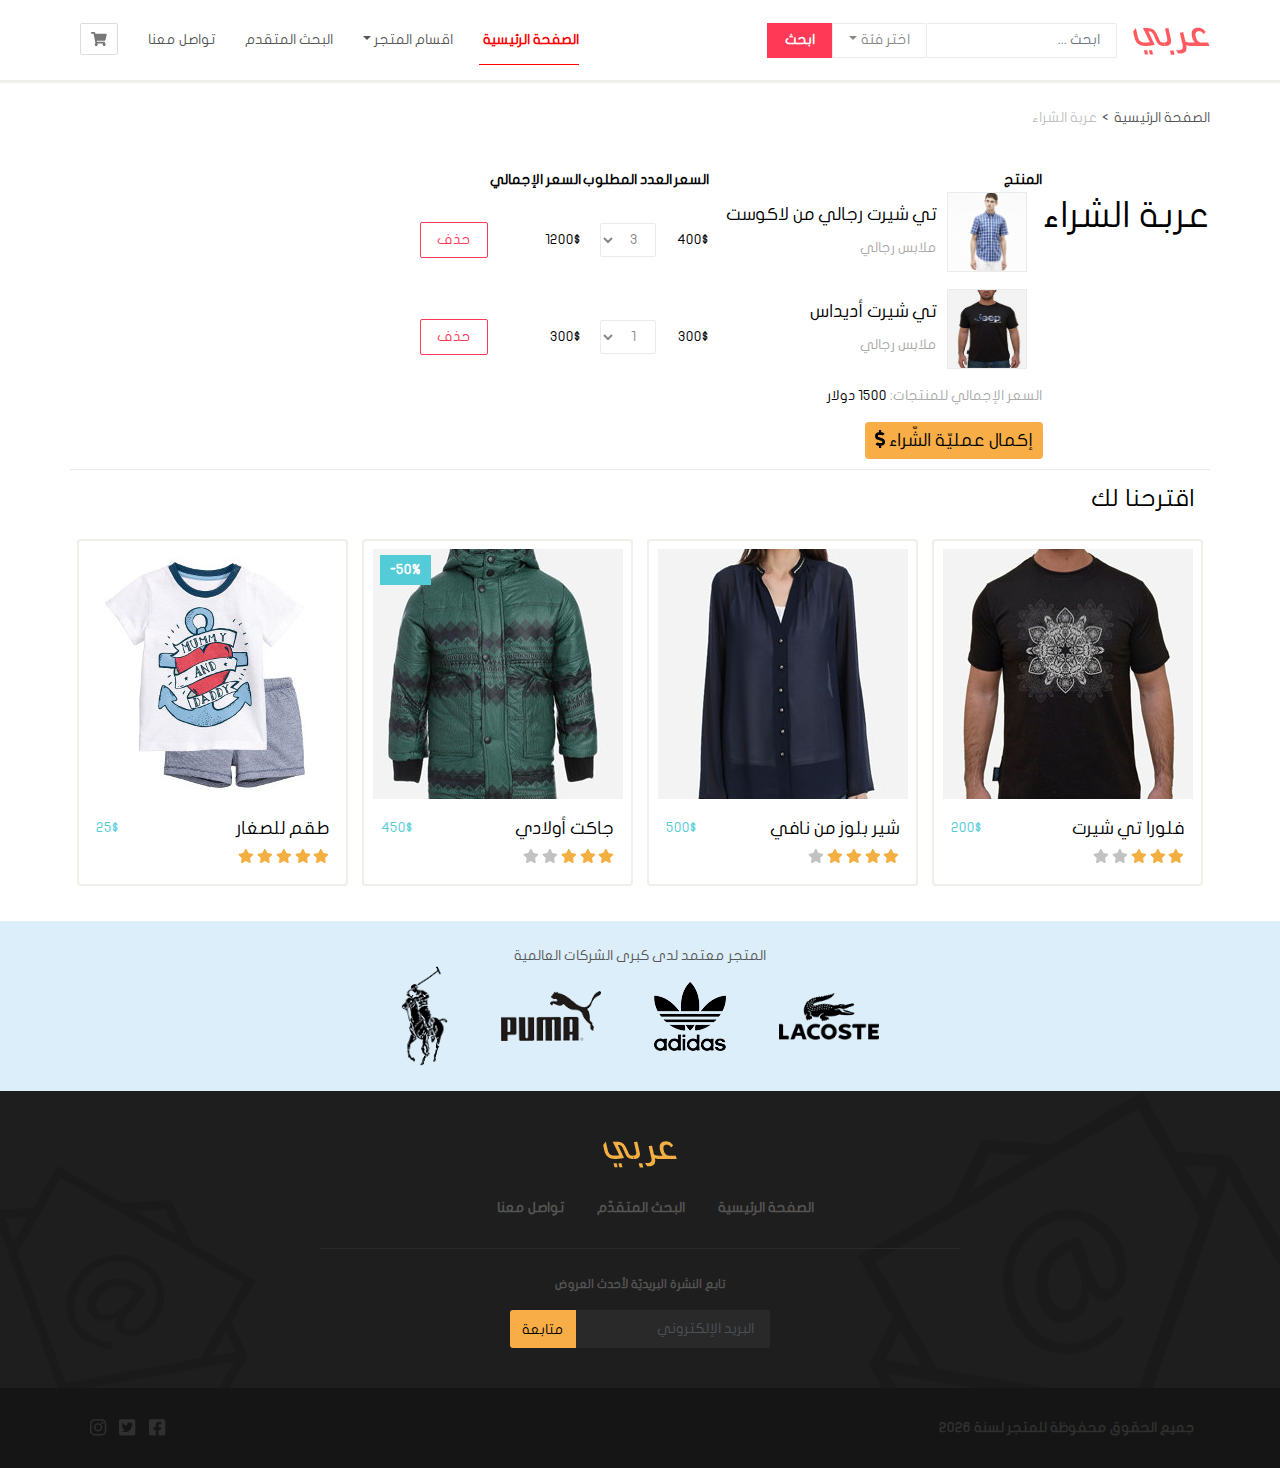
<file: checkout.html>
<!DOCTYPE html> <html lang="ar" dir="rtl"> <head> <meta charset="UTF-8"> <meta http-equiv="X-UA-Compatible" content="IE=edge"> <meta name="viewport" content="width=device-width,initial-scale=1"> <title>Story 22</title> <script type="text/html" src="{requier('index.js')}"></script> <script defer src="main.js"></script><link href="css/style.css" rel="stylesheet"></head> <body> <div class="container-fluid"> <div class="row"> <nav class="navbar custom-navbar navbar-expand-lg"> <div class="container"> <div class="navbar-header"> <button class="navbar-toggler btn-icon" type="button" data-toggle="collapse" data-target="#navbar-collapse-menu"> <i class="fas fa-bars"></i> </button> <a href="checkout.html" class="navbar-toggler btn btn-icon"> <i class="fas fa-shopping-cart"></i> </a> <a href="." class="navbar-brand"> <img src="images/logo.png" alt="متجر عربي"> </a> </div> <form class="form-inline"> <input type="search" class="form-control custom-form-control" placeholder="ابحث ..."> <div class="dropdown categories"> <a href="#" class="dropdown-toggle nav-link custom-btn" id="navbarDropdown" role="button" data-toggle="dropdown">اختر فئة</a> <ul class="dropdown-menu custom-dropdown-menu dropdown-menu-right"> <li> <div class="checkbox"> <label> <input type="checkbox" name="search-cat" value="men"> رجالي </label> </div> </li> <li> <div class="checkbox"> <label> <input type="checkbox" name="search-cat" value="women"> نسائي </label> </div> </li> <li> <div class="checkbox"> <label for=""> <input type="checkbox" name="search-cat" value="kit"> اطفال </label> </div> </li> </ul> </div> <button type="submit" class="btn search-btn">ابحث</button> </form> <div class="collapse navbar-collapse" id="navbar-collapse-menu"> <ul class="navbar-nav mr-auto"> <li class="nav-item active"> <a href="." class="nav-link">الصفحة الرئيسية</a> </li> <li class="nav-item dropdown"> <a href="" class="nav-link dropdown-toggle" id="navbarDropdown" role="button" data-toggle="dropdown">اقسام المتجر</a> <ul class="dropdown-menu"> <li> <a href="" class="dropdown-item">رجالي</a> </li> <li> <a href="" class="dropdown-item">نسائي</a> </li> <li> <a href="" class="dropdown-item">اطفال</a> </li> </ul> </li> <li class="nav-item"> <a href="search.html" class="nav-link">البحث المتقدم</a> </li> <li class="nav-item"> <a href="contact.html" class="nav-link">تواصل معنا</a> </li> <li class="d-none d-lg-block"> <a href="checkout.html" id="btn-shoppin" class="btn custom-btn btn-icon" title="عربة الشراء" data-toggle="tooltip" data-placement="top" disabled="disabled"> <i class="fas fa-shopping-cart"></i> </a> </li> </ul> </div> </div> </nav> </div> <div class="container"> <div class="row"> <ol class="breadcrumb custom-breadcrumb"> <li> <a href=".">الصفحة الرئيسية</a> </li> <li class="active">عربة الشراء</li> </ol> </div> <div class="borders-between"> <div class="row"> <h1 class="custom-heading">عربة الشراء</h1> <form id="form-checkout" action="payment.html"> <table class="custom-table"> <thead> <tr> <th>المنتج</th> <th>السعر</th> <th>العدد المطلوب</th> <th class="hide-on-small">السعر الإجمالي</th> <th></th> </tr> </thead> <tbody> <tr data-product-info data-product-price="400"> <td> <div class="media custom-media"> <img src="/images/lacoste_1.jpg" alt="تي شيرت رجالي من لاكوست" class="d-none d-md-block"> <div class="media-body"> <h4>تي شيرت رجالي من لاكوست</h4> <div class="custom-text-muted"> ملابس رجالي </div> </div> </div> </td> <td> 400$ </td> <td> <input name="product1" type="hidden" value="تي شيرت رجالي من لاكوست"> <select name="quantity1" class="form-control custom-form-control quantity" data-product-quantity> <option value="1">1</option> <option value="2">2</option> <option value="3" selected="selected">3</option> </select> </td> <td class="total-price-for-product hide-on-small"> 1200$ </td> <td> <button class="btn btn-danger custom-btn custom-btn-danger" data-remove-from-cart> <span class="d-none d-md-block">حذف </span> <i class="far fa-trash-alt d-block d-md-none"></i> </button> </td> </tr> <tr data-product-info data-product-price="300"> <td> <div class="media custom-media"> <img src="images/tshirt.jpg" alt="تي شيرت أديداس" class="d-none d-md-block"> <div class="media-body"> <h4>تي شيرت أديداس</h4> <div class="custom-text-muted"> ملابس رجالي </div> </div> </div> </td> <td>300$</td> <td> <input name="product2" type="hidden" value="تي شيرت أديداس"> <select name="quantity2" class="form-control custom-form-control quantity" data-product-quantity> <option value="1">1</option> <option value="2">2</option> <option value="3">3</option> </select> </td> <td class="total-price-for-product hide-on-small"> 300$ </td> <td> <button class="btn btn-danger custom-btn-danger custom-btn" data-remove-from-cart> <span class="d-none d-md-block">حذف</span> <i class="far fa-trash-alt d-block d-md-none"></i> </button> </td> </tr> </tbody> <tfoot> <tr> <td colspan="5" class="total-price"> <span class="custom-text-muted"> <span class="custom-text-muted"> السعر الإجمالي للمنتجات: </span> <span id="total-price-for-all-products">1500</span> دولار </span> </td> </tr> </tfoot> </table> <button type="submit" class="btn btn-primary custom-btn-with-icon custom-btn-primary2"> <span> إكمال عمليّة الشّراء <i class="fas fa-dollar-sign"></i> </span> </button> </form> </div> <div class="row suggestions"> <h3 class="custom-heading col-sm-12">اقترحنا لك</h3> <div class="col-lg-3 col-md-4"> <div class="card custom-thumbnail"> <div class="overlay"> <button class="btn custom-btn btn-secondary add-to-cart-btn" data-add-to-cart=""> إضافة للعربة <i class="fas fa-cart-plus"></i> </button> </div> <img src="/images/most_sold_2.jpg" alt="فلورا تي شيرت"> <div class="card-body"> <div class="clearfix"> <h4 class="float-right">فلورا تي شيرت</h4> <div class="price float-left"> 200$ </div> </div> <div class="clearfix"> <div class="rating float-right"> <i class="fas fa-star active"></i> <i class="fas fa-star active"></i> <i class="fas fa-star active"></i> <i class="fas fa-star"></i> <i class="fas fa-star"></i> </div> <button class="float-right btn btn-default custom-btn add-to-cart-btn d-block d-lg-none" data-add-to-cart=""> إضافة للعربة <i class="fas fa-cart-plus"></i> </button> </div> </div> </div> </div> <div class="col-lg-3 col-md-4"> <div class="card custom-thumbnail"> <div class="overlay"> <button class="btn custom-btn btn-secondary add-to-cart-btn"> إضافة للعربة <i class="fas fa-cart-plus"></i> </button> </div> <img src="/images/most_sold_1.jpg" alt="شير بلوز من نافي"> <div class="card-body"> <div class="clearfix"> <h4 class="float-right">شير بلوز من نافي</h4> <div class="price float-left"> 500$ </div> </div> <div class="clearfix"> <div class="rating"> <i class="fas fa-star active"></i> <i class="fas fa-star active"></i> <i class="fas fa-star active"></i> <i class="fas fa-star active"></i> <i class="fas fa-star"></i> </div> <button class="float-right btn btn-default custom-btn add-to-cart-btn d-block d-lg-none" data-add-to-cart=""> إضافة للعربة <i class="fas fa-cart-plus"></i> </button> </div> </div> </div> </div> <div class="col-lg-3 col-md-4"> <div class="card custom-thumbnail"> <div class="sale">50%</div> <div class="overlay"> <button class="btn custom-btn btn-secondary add-to-cart-btn"> إضافة للعربة <i class="fas fa-cart-plus"></i> </button> </div> <img src="/images/most_sold_3.jpg" alt="جاكت أولادي"> <div class="card-body"> <div class="clearfix"> <h4 class="float-right">جاكت أولادي</h4> <div class="price float-left"> 450$ </div> </div> <div class="clearfix"> <div class="rating"> <i class="fas fa-star active"></i> <i class="fas fa-star active"></i> <i class="fas fa-star active"></i> <i class="fas fa-star"></i> <i class="fas fa-star"></i> </div> <button class="float-right btn btn-default custom-btn add-to-cart-btn d-block d-lg-none" data-add-to-cart=""> إضافة للعربة <i class="fas fa-cart-plus"></i> </button> </div> </div> </div> </div> <div class="col-lg-3 col-md-4 d-none d-lg-block"> <div class="card custom-thumbnail"> <div class="overlay"> <button class="btn custom-btn btn-secondary add-to-cart-btn"> إضافة للعربة <i class="fas fa-cart-plus"></i> </button> </div> <img src="/images/hm_3.jpg" alt="طقم للصغار"> <div class="card-body"> <div class="clearfix"> <h4 class="float-right">طقم للصغار</h4> <div class="price float-left"> 25$ </div> </div> <div class="clearfix"> <div class="rating"> <i class="fas fa-star active"></i> <i class="fas fa-star active"></i> <i class="fas fa-star active"></i> <i class="fas fa-star active"></i> <i class="fas fa-star active"></i> </div> <button class="float-right btn btn-default custom-btn add-to-cart-btn d-block d-lg-none" data-add-to-cart=""> إضافة للعربة <i class="fas fa-cart-plus"></i> </button> </div> </div> </div> </div> </div> </div> </div> <footer id="footer" class="row"> <div id="brand-logos" class="col-12 text-center"> <span>المتجر معتمد لدى كبرى الشركات العالمية</span> <div class="img-container"> <img src="images/lacoste.png" alt="Lacoste"> <img src="images/adidas.png" alt="Adidas"> <img src="images/puma.png" alt="Puma"> <img src="images/polo.png" alt="Polo"> </div> </div> <div id="footer-nav" class="col-12 text-center"> <div class="footer-logo"> <a href="./"> <img src="images/logo_footer.png" alt="عربي"> </a> </div> <div id="footer-nav-links" class="col-12 d-none d-md-block"> <a href=".">الصفحة الرئيسية</a> <a href="search.html">البحث المتقدّم</a> <a href="contact.html">تواصل معنا</a> </div> <div id="newsletter" class="col-12 col-md-6 offset-md-3"> <form> <label for="footer-email"> تابع النشرة البريديّة لأحدث العروض </label> <br> <div class="input-group"> <input id="footer-email" class="form-control custom-form-control" type="email" placeholder="البريد الإلكتروني" name="email" style="direction:rtl" required> <button type="submit" class="btn custom-btn-primary2"> متابعة </button> </div> </form> </div> </div> <div id="footer-copyright-social" class="col-12"> <div class="container"> <div class="clearfix"> <div id="copyright" class="float-right"> </div> <div id="social-icons" class="float-left"> <a href="https://www.facebook.com"> <i class="fab fa-facebook-square fa-lg"></i> </a> <a href="https://www.twitter.com"> <i class="fab fa-twitter-square fa-lg"></i> </a> <a href="https://www.instagram.com"> <i class="fab fa-instagram fa-lg"></i> </a> </div> </div> </div> </div> </footer> </div> </body> </html>
</file>
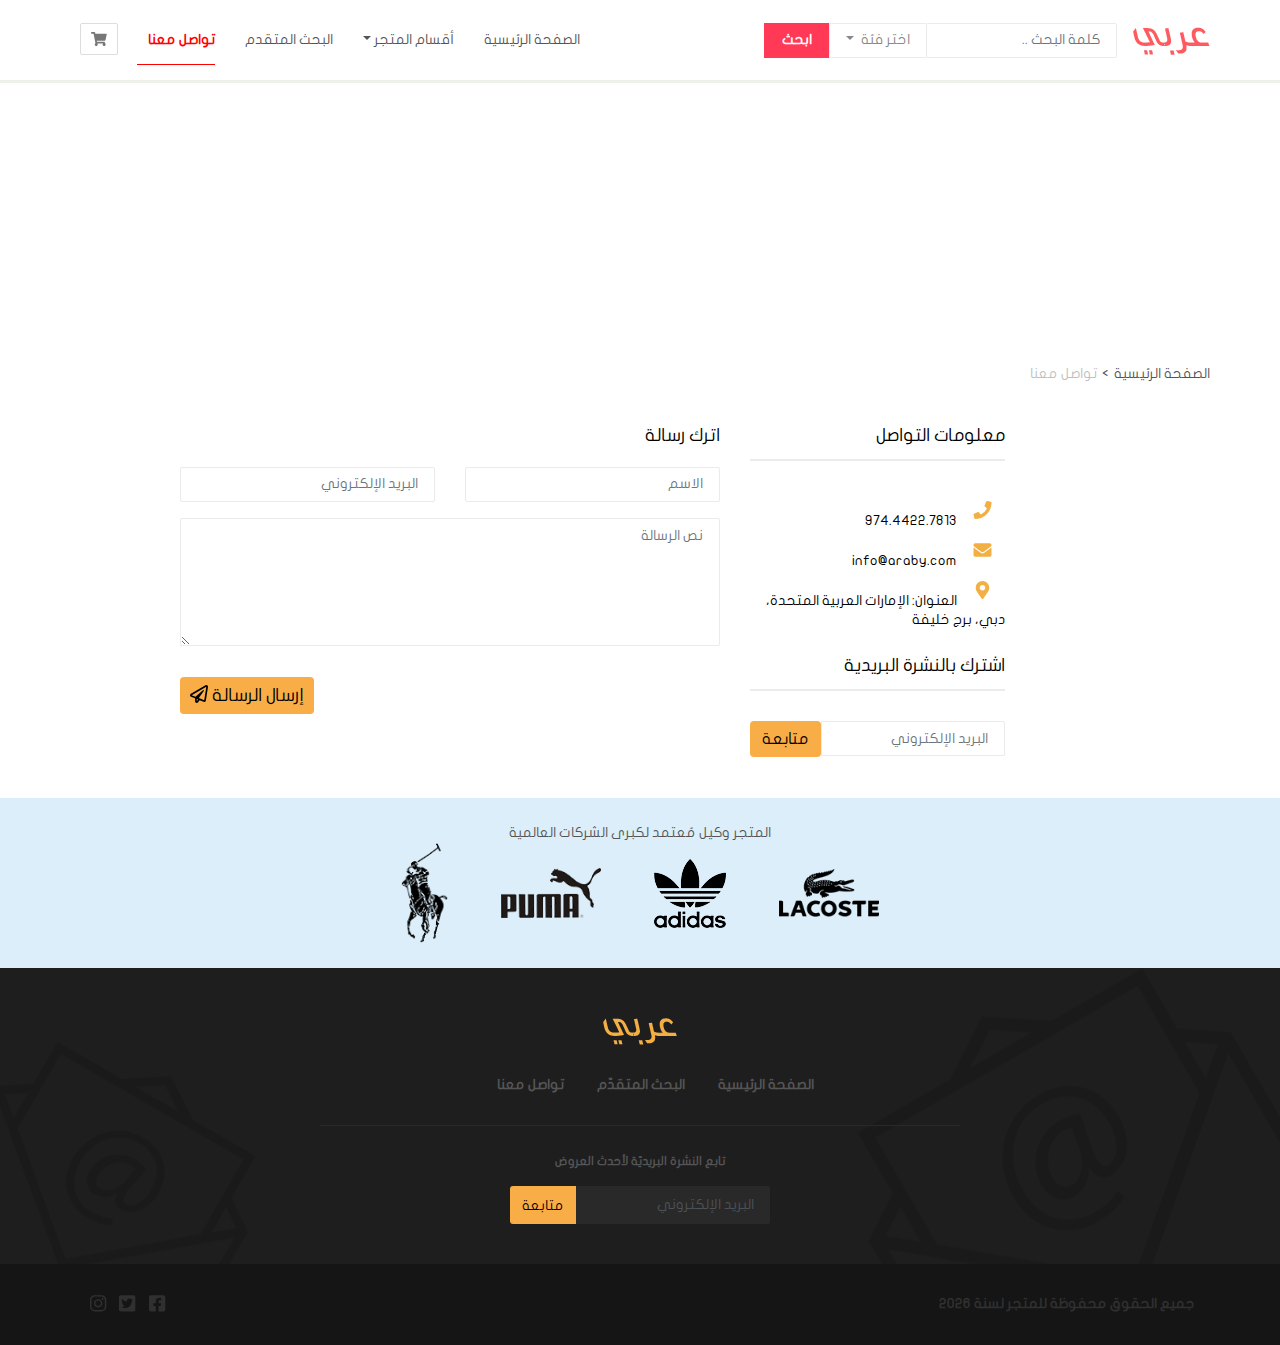
<file: contact.html>
<!DOCTYPE html> <html lang="ar" dir="rtl"> <head> <meta charset="utf-8"> <title>متجر عربي</title> <meta name="viewport" content="width=device-width,initial-scale=1"> <script type="text/html" src="{require('index.js')}"></script> <script defer src="main.js"></script><link href="css/style.css" rel="stylesheet"></head> <body> <div class="container-fluid"> <div class="row"> <nav class="navbar custom-navbar navbar-expand-lg"> <div class="container"> <div class="navbar-header"> <button class="navbar-toggler btn btn-icon collapsed" data-toggle="collapse" data-target="#navbar-collapsed-menu"> <i class="fas fa-bars"></i> </button> <a href="./checkout.html" class="navbar-toggler btn btn-icon"> <i class="fas fa-shopping-cart"></i> </a> <a href="." class="navbar-brand"> <img src="images/logo.png" alt="متجر عربي"> </a> </div> <form class="form-inline"> <input class="form-control custom-form-control" type="search" placeholder="كلمة البحث .."> <div class="dropdown categories"> <a class="nav-link dropdown-toggle custom-btn" href="#" id="navbarDropdown" role="button" data-toggle="dropdown" aria-expanded="false"> اختر فئة </a> <ul class="dropdown-menu dropdown-menu-right custom-dropdown-menu"> <li> <div class="checkbox"> <label> <input type="checkbox" name="search-category" value="men"> رجالي </label> </div> </li> <li> <div class="checkbox"> <label> <input type="checkbox" name="search-category" value="women"> نسائي </label> </div> </li> <li> <div class="checkbox"> <label> <input type="checkbox" name="search-category" value="kids"> أطفال </label> </div> </li> </ul> </div> <button class="btn search-btn" type="submit">ابحث</button> </form> <div class="collapse navbar-collapse" id="navbar-collapsed-menu"> <ul class="navbar-nav mr-auto"> <li class="nav-item"> <a class="nav-link" href="./index.html">الصفحة الرئيسية</a> </li> <li class="nav-item dropdown"> <a class="nav-link dropdown-toggle" href="#" id="navbarDropdown" role="button" data-toggle="dropdown" aria-expanded="false">أقسام المتجر</a> <ul class="dropdown-menu custom-dropdown-menu dropdown-menu-right"> <li> <a class="dropdown-item" href="#">رجالي</a> </li> <li> <a class="dropdown-item" href="#">نسائي</a> </li> <li> <a class="dropdown-item" href="#">أطفال</a> </li> </ul> </li> <li class="nav-item"> <a class="nav-link" href="./search.html">البحث المتقدم</a> </li> <li class="nav-item active"> <a class="nav-link" href="./contact.html">تواصل معنا</a> </li> <li class="d-none d-lg-block"> <a href="checkout.html" id="btn-shopping-cart" class="btn btn-icon" title="عربة الشراء" data-toggle="tooltip" data-placement="bottom"> <i class="fas fa-shopping-cart"></i> </a> </li> </ul> </div> </div> </nav> </div> <div class="row"> <div class="col-12" id="map"> <iframe src="https://www.google.com/maps/embed?pb=!1m18!1m12!1m3!1d3610.1828591189865!2d55.274284085515625!3d25.197055137890786!2m3!1f0!2f0!3f0!3m2!1i1024!2i768!4f13.1!3m3!1m2!1s0x3e5f434409a6abc5%3A0x33acfe7a9a726c38!2z2KjYsdisINiu2YTZitmB2Kkg2KfZhNil2YXYp9ix2KfYqiDYp9mE2LnYsdio2YrYqSDYp9mE2YXYqtit2K_YqQ!5e0!3m2!1sar!2s!4v1593965284754!5m2!1sar!2s" width="100%" height="250" frameborder="0" style="border:0" allowfullscreen="" aria-hidden="false" tabindex="0"></iframe> </div> </div> <div class="container"> <div class="row"> <ol class="breadcrumb custom-breadcrumb"> <li> <a href=".">الصفحة الرئيسية</a> </li> <li class="active">تواصل معنا</li> </ol> </div> <div id="contact-options" class="row"> <div class="col-12 col-lg-3 offset-lg-2"> <h4 class="heading-with-border-bottom"> معلومات التواصل </h4> <div id="contact-info"> <div> <i class="fas fa-phone fa-lg"></i> 974.4422.7813 </div> <div> <i class="fas fa-envelope fa-lg"></i> info@araby.com </div> <div> <i class="fas fa-map-marker-alt fa-lg"></i> العنوان: الإمارات العربية المتحدة، دبي، برج خليفة </div> </div> <h4 class="heading-with-border-bottom">اشترك بالنشرة البريدية</h4> <form id="form-subscription"> <div class="form-group"> <div class="input-group"> <input type="email" class="form-control custom-form-control" placeholder="البريد الإلكتروني" name="email" required> <button class="btn custom-btn-primary2" type="submit"> متابعة </button> </div> </div> </form> </div> <div class="col-12 col-lg-6"> <h4>اترك رسالة</h4> <form class="row"> <div class="col-md-6 form-group"> <input class="form-control custom-input-details custom-form-control" name="name" type="text" placeholder="الاسم" required> </div> <div class="col-md-6 form-group"> <input class="form-control custom-input-details custom-form-control" name="email" type="email" placeholder="البريد الإلكتروني" required> </div> <div class="col-12 form-group"> <textarea class="form-control custom-input-details custom-form-control" name="message" placeholder="نص الرسالة" required></textarea> </div> <div class="col-12 form-group"> <div class="clearfix"> <button type="submit" class="float-left btn custom-btn-primary2 custom-btn-with-icon"> <span> إرسال الرسالة <i class="far fa-paper-plane"></i> </span> </button> </div> </div> </form> </div> </div> </div> <div id="footer" class="row"> <div id="brand-logos" class="col-12 text-center"> <span>المتجر وكيل مُعتمد لكبرى الشركات العالمية</span> <div class="img-container"> <img src="images/lacoste.png" alt="Lacoste"> <img src="images/adidas.png" alt="Adidas"> <img src="images/puma.png" alt="Puma"> <img src="images/polo.png" alt="Polo"> </div> </div> <div id="footer-nav" class="col-12 text-center"> <div class="footer-logo"> <a href="./"> <img src="images/logo_footer.png" alt="عربي"> </a> </div> <div id="footer-nav-links" class="col-12 d-none d-md-block"> <a href=".">الصفحة الرئيسية</a> <a href="search.html">البحث المتقدّم</a> <a href="contact.html">تواصل معنا</a> </div> <div id="newsletter" class="col-12 col-md-6 offset-md-3"> <form> <label for="footer-email"> تابع النشرة البريديّة لأحدث العروض </label> <br> <div class="input-group"> <input id="footer-email" class="form-control custom-form-control" type="email" placeholder="البريد الإلكتروني" name="email" style="direction:rtl" required> <button type="submit" class="btn custom-btn-primary2"> متابعة </button> </div> </form> </div> </div> <div id="footer-copyright-social" class="col-12"> <div class="container"> <div class="clearfix"> <div id="copyright" class="float-right"> جميع الحقوق محفوظة للمتجر لسنة 2020 </div> <div id="social-icons" class="float-left"> <a href="https://www.facebook.com"> <i class="fab fa-facebook-square fa-lg"></i> </a> <a href="https://www.twitter.com"> <i class="fab fa-twitter-square fa-lg"></i> </a> <a href="https://www.instagram.com"> <i class="fab fa-instagram fa-lg"></i> </a> </div> </div> </div> </div> </div> </div> </body> </html>
</file>
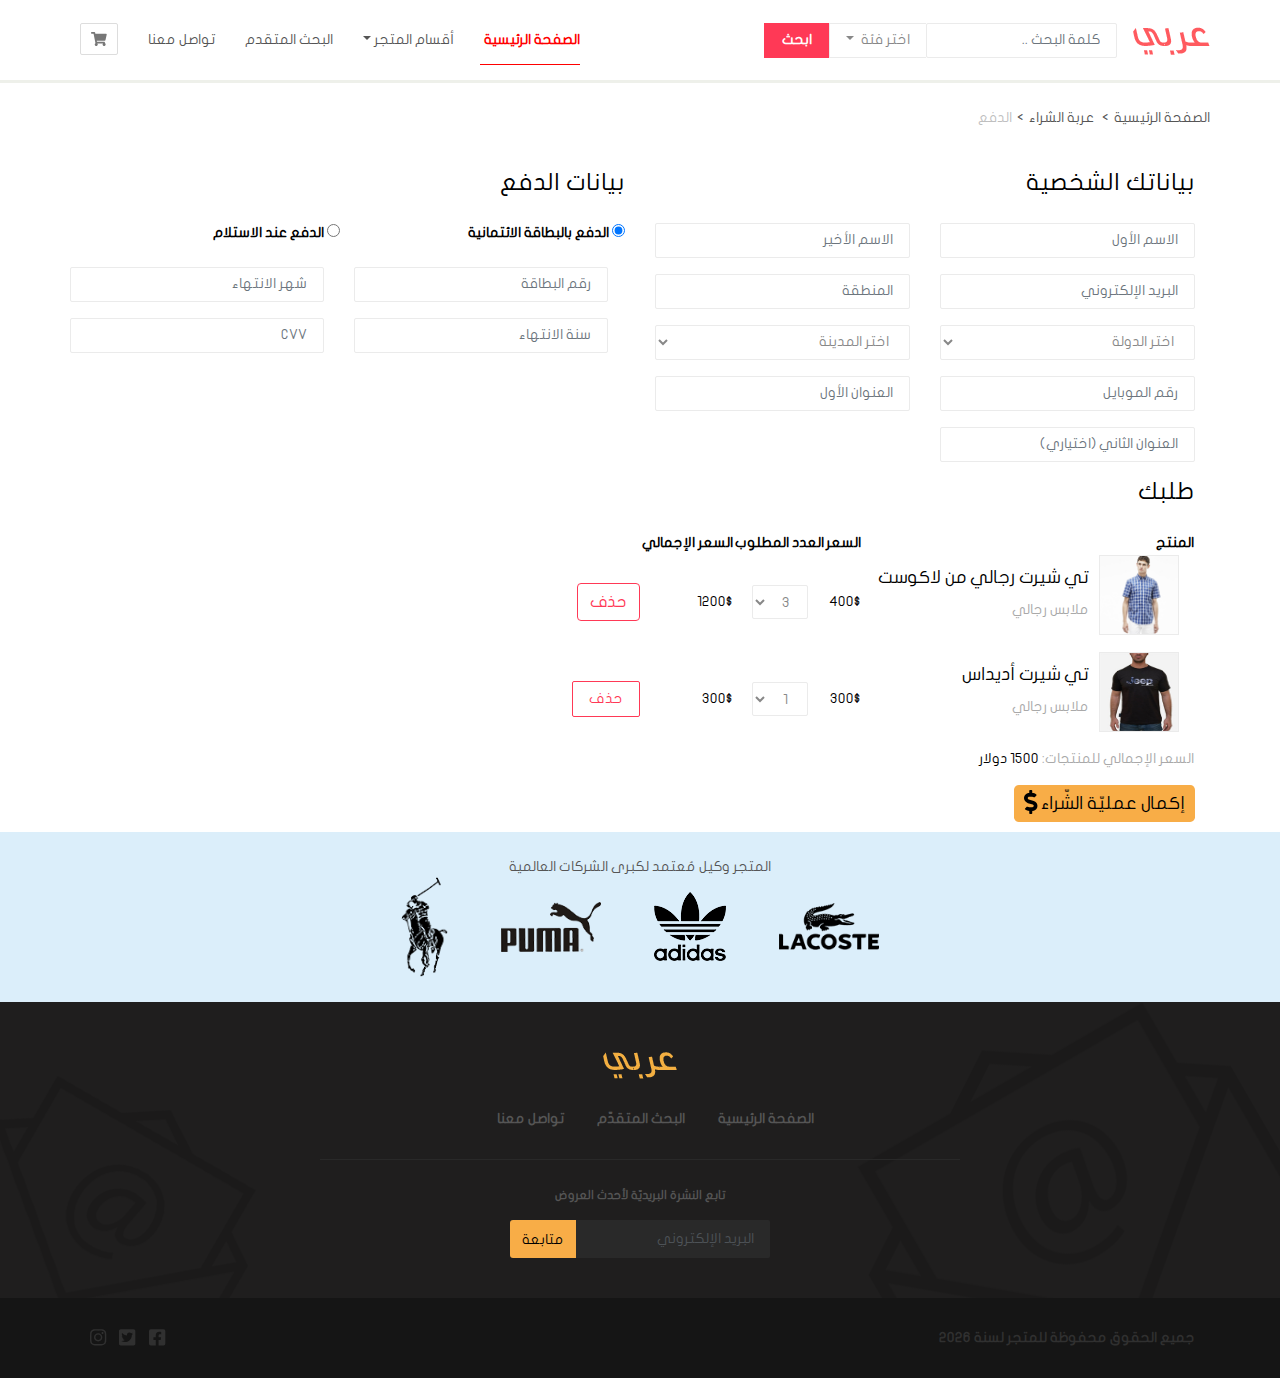
<file: payment.html>
<!DOCTYPE html> <html lang="ar" dir="rtl"> <head> <meta charset="utf-8"> <title>متجر عربي</title> <meta name="viewport" content="width=device-width,initial-scale=1"> <script type="text/html" src="{require('index.js')}"></script> <script defer src="main.js"></script><link href="css/style.css" rel="stylesheet"></head> <body> <div class="container-fluid"> <div class="row"> <nav class="navbar navbar-expand-lg custom-navbar"> <div class="container"> <div class="navbar-header"> <button class="navbar-toggler btn btn-icon collapsed" data-toggle="collapse" data-target="#navbar-collapsed-menu"> <i class="fas fa-bars"></i> </button> <a href="./checkout.html" class="navbar-toggler btn btn-icon"> <i class="fas fa-shopping-cart"></i> </a> <a href="." class="navbar-brand"> <img src="images/logo.png" alt="متجر عربي"> </a> </div> <form class="form-inline"> <input class="form-control custom-form-control" type="search" placeholder="كلمة البحث .."> <div class="dropdown categories"> <a class="nav-link dropdown-toggle custom-btn" href="#" id="navbarDropdown" role="button" data-toggle="dropdown" aria-expanded="false"> اختر فئة </a> <ul class="dropdown-menu custom-dropdown-menu"> <li> <div class="checkbox"> <label> <input type="checkbox" name="search-category" value="men"> رجالي </label> </div> </li> <li> <div class="checkbox"> <label> <input type="checkbox" name="search-category" value="women"> نسائي </label> </div> </li> <li> <div class="checkbox"> <label> <input type="checkbox" name="search-category" value="kids"> أطفال </label> </div> </li> </ul> </div> <button class="btn search-btn" type="submit">ابحث</button> </form> <div class="collapse navbar-collapse" id="navbar-collapsed-menu"> <ul class="navbar-nav mr-auto"> <li class="nav-item active"> <a class="nav-link" href="./index.html">الصفحة الرئيسية</a> </li> <li class="nav-item dropdown"> <a class="nav-link dropdown-toggle" href="#" id="navbarDropdown" role="button" data-toggle="dropdown" aria-expanded="false">أقسام المتجر</a> <ul class="dropdown-menu custom-dropdown-menu"> <li> <a class="dropdown-item" href="#">رجالي</a> </li> <li> <a class="dropdown-item" href="#">نسائي</a> </li> <li> <a class="dropdown-item" href="#">أطفال</a> </li> </ul> </li> <li class="nav-item"> <a class="nav-link" href="./search.html">البحث المتقدم</a> </li> <li class="nav-item"> <a class="nav-link" href="./contact.html">تواصل معنا</a> </li> <li class="d-none d-lg-block"> <a href="checkout.html" id="btn-shopping-cart" class="btn btn-icon" title="عربة الشراء" data-toggle="tooltip" data-placement="bottom"> <i class="fas fa-shopping-cart"></i> </a> </li> </ul> </div> </div> </nav> </div> <div class="container"> <div class="row"> <ol class="breadcrumb custom-breadcrumb"> <li> <a href=".">الصفحة الرئيسية</a> </li> <li> <a href="checkout.html">عربة الشراء</a> </li> <li class="active">الدفع</li> </ol> </div> <form id="form-checkout"> <div class="row"> <div class="col-12 col-lg-6"> <h3 class="custom-heading">بياناتك الشخصية</h3> <div class="row"> <div class="col-md-6 form-group"> <input type="text" class="form-control custom-form-control custom-input-details" placeholder="الاسم الأول" name="first_name" required> </div> <div class="col-md-6 form-group"> <input type="text" class="form-control custom-form-control custom-input-details" placeholder="الاسم الأخير" name="last_name" required> </div> <div class="col-md-6 form-group"> <input type="email" class="form-control custom-form-control custom-input-details" placeholder="البريد الإلكتروني" name="email" required> </div> <div class="col-md-6 form-group"> <input type="text" class="form-control custom-form-control custom-input-details" placeholder="المنطقة" name="area" required> </div> <div class="col-md-6 form-group"> <select class="form-control custom-form-control custom-input-details" name="country" required> <option disabled="disabled" selected="selected" value="">اختر الدولة</option> <option value="sa">السعودية</option> <option value="eg">مصر</option> <option value="jo">الأردن</option> <option value="sy">سوريا</option> </select> </div> <div class="col-md-6 form-group"> <select class="form-control custom-form-control custom-input-details" name="city" required> <option disabled="disabled" selected="selected" value="">اختر المدينة</option> </select> </div> <div class="col-md-6 form-group"> <input class="form-control custom-form-control custom-input-details" type="text" placeholder="رقم الموبايل" name="phone" required> </div> <div class="col-md-6 form-group"> <input class="form-control custom-form-control custom-input-details" type="text" placeholder="العنوان الأول" name="address1" required> </div> <div class="col-md-6 form-group"> <input class="form-control custom-form-control custom-input-details" type="text" placeholder="العنوان الثاني (اختياري)" name="address2"> </div> </div> </div> <div class="col-12 col-lg-6"> <h3 class="custom-heading">بيانات الدفع</h3> <div class="row"> <div class="form-group col-md-6"> <label class="font-weight-bold"> <input type="radio" name="payment_method" value="credit_card" checked="checked"> الدفع بالبطاقة الائتمانية </label> </div> <div class="form-group col-md-6"> <label class="font-weight-bold"> <input type="radio" name="payment_method" value="on_delivery"> الدفع عند الاستلام </label> </div> <div class="row" id="credit-card-info"> <div class="form-group col-md-6"> <input class="form-control custom-form-control custom-input-details" type="text" name="credit_card_number" placeholder="رقم البطاقة" required> </div> <div class="form-group col-md-6"> <input name="credit_card_expiration_month" class="form-control custom-form-control custom-input-details" placeholder="شهر الانتهاء" type="number" min="1" max="12" required> </div> <div class="form-group col-md-6"> <input class="form-control custom-form-control custom-input-details" type="number" min="2018" max="2030" placeholder="سنة الانتهاء" name="credit_card_expiration_year" required> </div> <div class="form-group col-md-6"> <input class="form-control custom-form-control custom-input-details" type="number" name="credit_card_cvv" placeholder="CVV" required> </div> </div> </div> </div> <div class="col-12"> <h3 class="custom-heading table-title">طلبك</h3> <table class="custom-table"> <thead> <tr> <th>المنتج</th> <th>السعر</th> <th>العدد المطلوب</th> <th class="hide-on-small">السعر الإجمالي</th> <th></th> </tr> </thead> <tbody> <tr data-product-info data-product-price="400"> <td> <div class="media custom-media"> <div class="media-right d-none d-md-block"> <img src="images/lacoste_1.jpg" alt="تي شيرت رجالي من لاكوست" class="media-object"> </div> <div class="media-body"> <h4>تي شيرت رجالي من لاكوست</h4> <div class="custom-text-muted"> ملابس رجالي </div> </div> </div> </td> <td> 400$ </td> <td> <input name="product1" type="hidden" value="تي شيرت رجالي من لاكوست"> <select name="quantity1" class="form-control custom-form-control select-inline quantity" data-product-quantity> <option value="1">1</option> <option value="2">2</option> <option value="3" selected="selected">3</option> </select> </td> <td class="total-price-for-product hide-on-small"> 1200$ </td> <td> <button class="btn btn-danger custom-btn-danger" data-remove-from-cart> <span class="d-none d-md-block">حذف</span> <i class="fas fa-trash-alt d-block d-md-none"></i> </button> </td> </tr> <tr data-product-info data-product-price="300"> <td> <div class="media custom-media"> <div class="media-right d-none d-md-block"> <img src="images/tshirt.jpg" alt="تي شيرت أديداس" class="media-object"> </div> <div class="media-body"> <h4>تي شيرت أديداس</h4> <div class="custom-text-muted"> ملابس رجالي </div> </div> </div> </td> <td>300$</td> <td> <input name="product2" type="hidden" value="تي شيرت أديداس"> <select name="quantity2" class="form-control custom-form-control select-inline quantity" data-product-quantity> <option value="1" selected="selected">1</option> <option value="2">2</option> <option value="3">3</option> </select> </td> <td class="total-price-for-product hide-on-small"> 300$ </td> <td> <button class="btn btn-danger custom-btn-danger custom-btn" data-remove-from-cart> <span class="d-none d-md-block">حذف</span> <i class="fas fa-trash-alt d-block d-md-none"></i> </button> </td> </tr> </tbody> <tfoot> <tr> <td colspan="5" class="total-price"> <span class="custom-text-muted"> <span class="custom-text-muted"> السعر الإجمالي للمنتجات: </span> <span id="total-price-for-all-products">1500</span> دولار </span> </td> </tr> </tfoot> </table> <button type="submit" class="btn custom-btn-primary2 custom-btn-with-icon btn-lg"> <span> إكمال عمليّة الشّراء <i class="fas fa-dollar-sign fa-lg"></i> </span> </button> </div> </div> </form> </div> <div id="footer" class="row"> <div id="brand-logos" class="col-12 text-center"> <span>المتجر وكيل مُعتمد لكبرى الشركات العالمية</span> <div class="img-container"> <img src="images/lacoste.png" alt="Lacoste"> <img src="images/adidas.png" alt="Adidas"> <img src="images/puma.png" alt="Puma"> <img src="images/polo.png" alt="Polo"> </div> </div> <div id="footer-nav" class="col-12 text-center"> <div class="footer-logo"> <a href="./"> <img src="images/logo_footer.png" alt="عربي"> </a> </div> <div id="footer-nav-links" class="col-12 d-none d-md-block"> <a href=".">الصفحة الرئيسية</a> <a href="search.html">البحث المتقدّم</a> <a href="contact.html">تواصل معنا</a> </div> <div id="newsletter" class="col-12 col-md-6 offset-md-3"> <form> <label for="footer-email"> تابع النشرة البريديّة لأحدث العروض </label> <br> <div class="input-group"> <input id="footer-email" class="form-control custom-form-control" type="email" placeholder="البريد الإلكتروني" name="email" style="direction:rtl" required> <button type="submit" class="btn custom-btn-primary2"> متابعة </button> </div> </form> </div> </div> <div id="footer-copyright-social" class="col-12"> <div class="container"> <div class="clearfix"> <div id="copyright" class="float-right"> جميع الحقوق محفوظة للمتجر لسنة 2020 </div> <div id="social-icons" class="float-left"> <a href="https://www.facebook.com"> <i class="fab fa-facebook-square fa-lg"></i> </a> <a href="https://www.twitter.com"> <i class="fab fa-twitter-square fa-lg"></i> </a> <a href="https://www.instagram.com"> <i class="fab fa-instagram fa-lg"></i> </a> </div> </div> </div> </div> </div> </div> </body> </html>
</file>
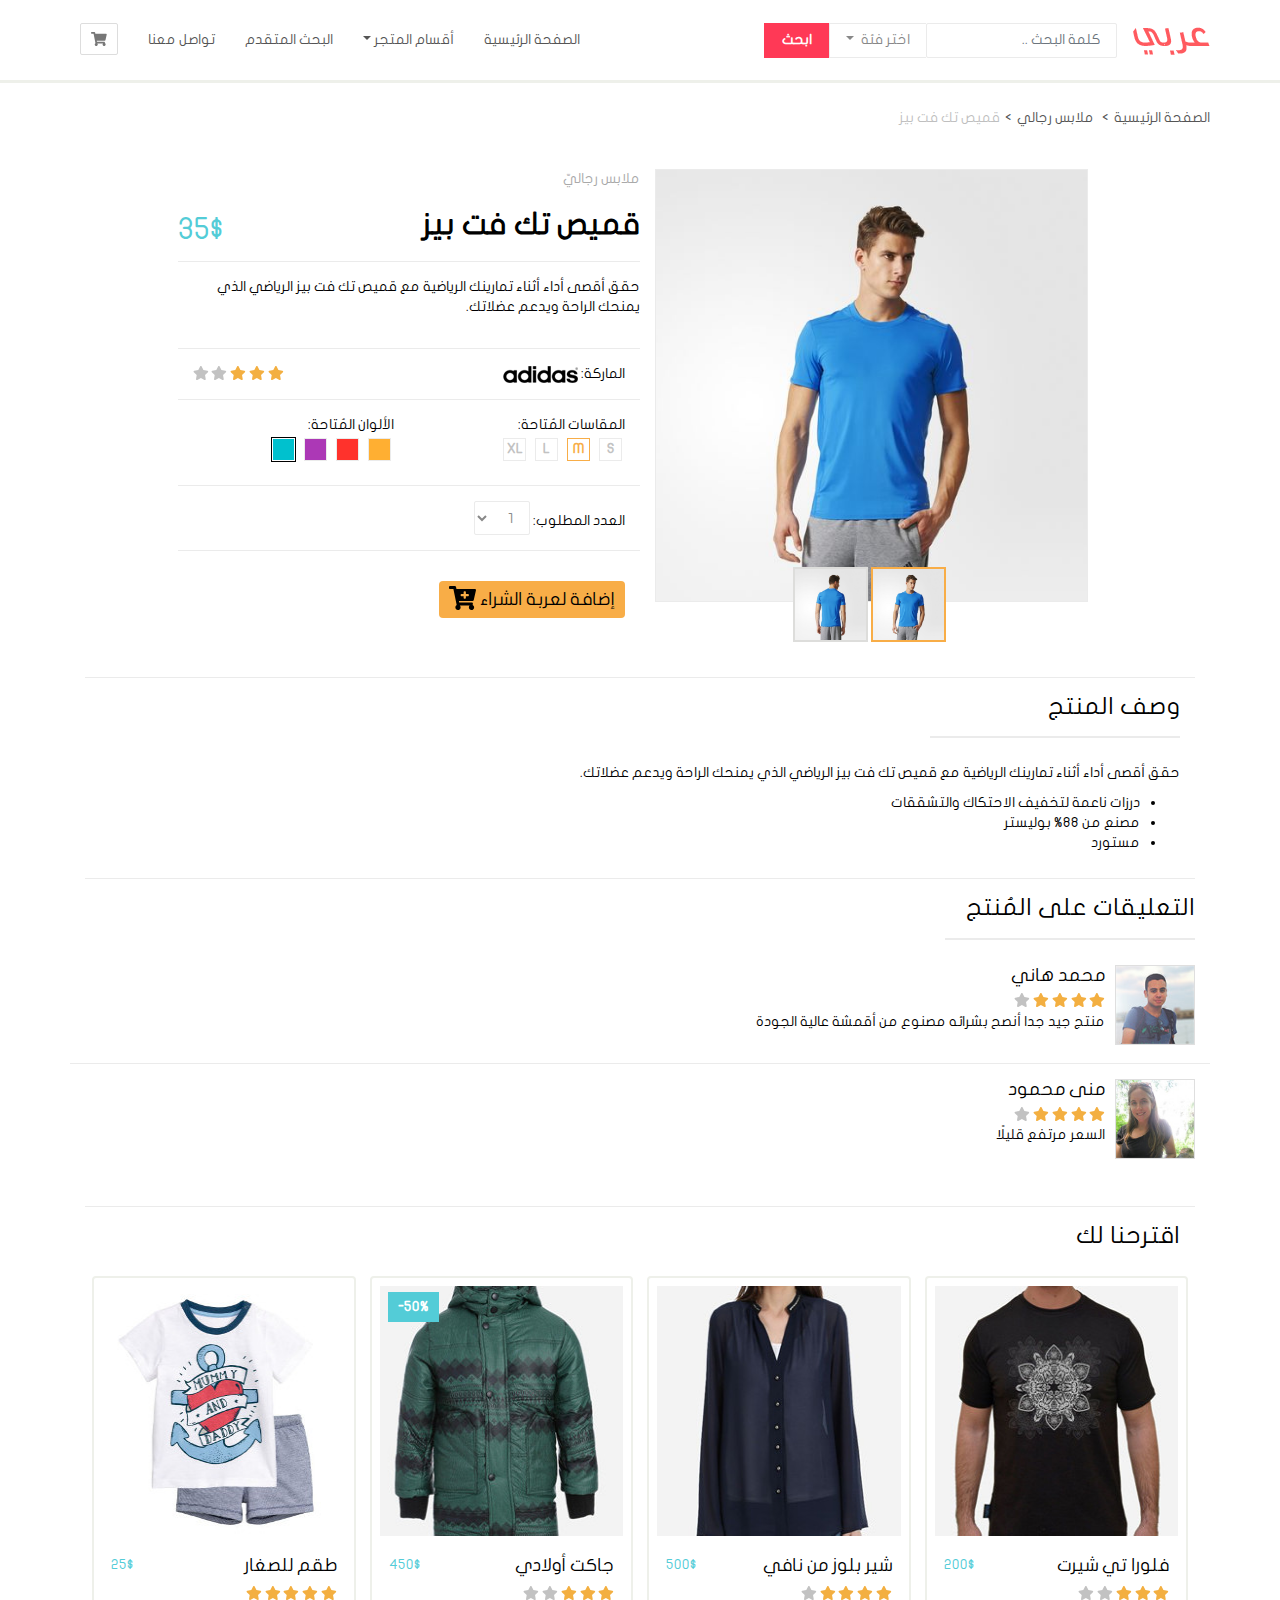
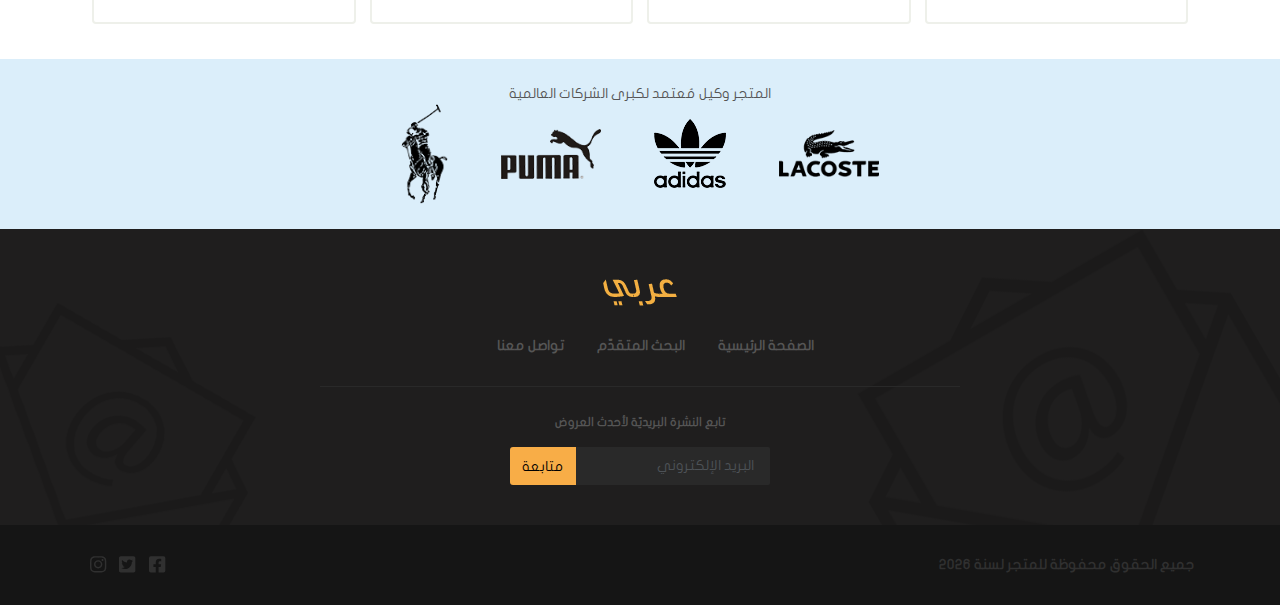
<file: product.html>
<!DOCTYPE html> <html lang="ar" dir="rtl"> <head> <meta charset="utf-8"> <title>الشراء</title> <meta name="viewport" content="width=device-width,initial-scale=1"> <script type="text/html" src="{require('index.js')}"></script> <script defer src="main.js"></script><link href="css/style.css" rel="stylesheet"></head> <body> <div class="container-fluid"> <div class="row"> <nav class="navbar custom-navbar navbar-expand-lg"> <div class="container"> <div class="navbar-header"> <button class="navbar-toggler btn btn-icon collapsed" data-toggle="collapse" data-target="#navbar-collapsed-menu"> <i class="fas fa-bars"></i> </button> <a href="./checkout.html" class="navbar-toggler btn btn-icon"> <i class="fas fa-shopping-cart"></i> </a> <a href="." class="navbar-brand"> <img src="images/logo.png" alt="متجر عربي"> </a> </div> <form class="form-inline"> <input class="form-control custom-form-control" type="search" placeholder="كلمة البحث .."> <div class="dropdown categories"> <a class="nav-link dropdown-toggle custom-btn" href="#" id="navbarDropdown" role="button" data-toggle="dropdown" aria-expanded="false"> اختر فئة </a> <ul class="dropdown-menu dropdown-menu-right custom-dropdown-menu"> <li> <div class="checkbox"> <label> <input type="checkbox" name="search-category" value="men"> رجالي </label> </div> </li> <li> <div class="checkbox"> <label> <input type="checkbox" name="search-category" value="women"> نسائي </label> </div> </li> <li> <div class="checkbox"> <label> <input type="checkbox" name="search-category" value="kids"> أطفال </label> </div> </li> </ul> </div> <button class="btn search-btn" type="submit">ابحث</button> </form> <div class="collapse navbar-collapse" id="navbar-collapsed-menu"> <ul class="navbar-nav mr-auto"> <li class="nav-item"> <a class="nav-link" href="./index.html">الصفحة الرئيسية</a> </li> <li class="nav-item dropdown"> <a class="nav-link dropdown-toggle" href="#" id="navbarDropdown" role="button" data-toggle="dropdown" aria-expanded="false">أقسام المتجر</a> <ul class="dropdown-menu custom-dropdown-menu dropdown-menu-right"> <li> <a class="dropdown-item" href="#">رجالي</a> </li> <li> <a class="dropdown-item" href="#">نسائي</a> </li> <li> <a class="dropdown-item" href="#">أطفال</a> </li> </ul> </li> <li class="nav-item"> <a class="nav-link" href="./search.html">البحث المتقدم</a> </li> <li class="nav-item"> <a class="nav-link" href="./contact.html">تواصل معنا</a> </li> <li class="d-none d-lg-block"> <a href="checkout.html" id="btn-shopping-cart" class="btn btn-icon" title="عربة الشراء" data-toggle="tooltip" data-placement="bottom"> <i class="fas fa-shopping-cart"></i> </a> </li> </ul> </div> </div> </nav> </div> <div class="container"> <div class="row"> <ol class="breadcrumb custom-breadcrumb"> <li> <a href=".">الصفحة الرئيسية</a> </li> <li> <a href="#">ملابس رجالي</a> </li> <li class="active">قميص تك فت بيز</li> </ol> </div> <div class="col-12 borders-between"> <div class="row"> <div class="col-lg-5 offset-lg-1 col-md-9 offset-md-2"> <div class="carousel slide" id="carousel-product-images" data-ride="carousel"> <div class="carousel-inner"> <div class="carousel-item active"> <img src="images/product_1.jpg" alt="صورة أماميّة للقميص"> </div> <div class="carousel-item"> <img src="images/product_2.jpg" alt="صورة خلفيّة للقميص"> </div> </div> <div class="carousel-indicators custom-carousel-indicators-primary"> <img data-target="#carousel-product-images" data-slide-to="0" class="active" src="images/product_1.jpg" alt="صورة أمامية"> <img data-target="#carousel-product-images" data-slide-to="1" src="images/product_2.jpg" alt="صورة خلفية"> </div> </div> </div> <div class="col-lg-5"> <form id="form-product-selection" class="borders-between"> <div class="row"> <div class="product-category block-100"> ملابس رجاليّ </div> <div class="clearfix block-100"> <h2 class="float-right">قميص تك فت بيز</h2> <div class="float-left price large">35$</div> </div> </div> <div class="row"> <p class="product-description"> حقق أقصى أداء أثناء تمارينك الرياضية مع قميص تك فت بيز الرياضي الذي يمنحك الراحة ويدعم عضلاتك. </p> </div> <div class="row brand-and-rating"> <div class="col-6"> <div class="brand"> الماركة: <img src="images/adidas_small.png" alt="Adidas"> </div> </div> <div class="col-6"> <div class="clearfix"> <div class="float-left rating"> <i class="fas fa-star active"></i> <i class="fas fa-star active"></i> <i class="fas fa-star active"></i> <i class="fas fa-star"></i> <i class="fas fa-star"></i> </div> </div> </div> </div> <div class="row size-and-color"> <div class="col-md-6"> المقاسات المُتاحة: <br/> <div class="product-option"> <label> S <input type="radio" name="size" value="sm"> </label> </div> <div class="product-option active"> <label> M <input type="radio" name="size" value="m" checked="checked"> </label> </div> <div class="product-option"> <label> L <input type="radio" name="size" value="l"> </label> </div> <div class="product-option"> <label> XL <input type="radio" name="size" value="xl"> </label> </div> </div> <div class="col-md-6"> الألوان المُتاحة: <br/> <div class="product-option color-option" style="background-color:#ffaf32"> <label>&nbsp; <input type="radio" name="color" value="orange"> </label> </div> <div class="product-option color-option" style="background-color:#ff322c"> <label>&nbsp; <input type="radio" name="color" value="red"> </label> </div> <div class="product-option color-option" style="background-color:#ac38b6"> <label>&nbsp; <input type="radio" name="color" value="purple"> </label> </div> <div class="product-option color-option active" style="background-color:#00c1ce"> <label>&nbsp; <input type="radio" name="color" value="blue" checked="checked"> </label> </div> </div> </div> <div class="row product-quantity clearfix"> <div class="col-12"> <div class="clearfix"> <div class="float-right label"> العدد المطلوب: </div> <div class="float-right"> <select class="form-control custom-form-control" name="quantity"> <option value="1">1</option> <option value="2">2</option> <option value="3">3</option> </select> </div> </div> </div> </div> <div class="row"> <div class="col-12"> <button type="submit" class="btn custom-btn-primary2 custom-btn-with-icon"> <span> إضافة لعربة الشراء <i class="fas fa-cart-plus fa-lg"></i> </span> </button> </div> </div> </form> </div> </div> <div class="row more-description"> <div class="col-12"> <h3 class="custom-heading heading-with-border-bottom heading-inline">وصف المنتج</h3> <p> حقق أقصى أداء أثناء تمارينك الرياضية مع قميص تك فت بيز الرياضي الذي يمنحك الراحة ويدعم عضلاتك. </p> <ul> <li>درزات ناعمة لتخفيف الاحتكاك والتشققات</li> <li>مصنع من 88% بوليستر</li> <li>مستورد</li> </ul> </div> </div> <div class="row"> <div class="comments block-100"> <h3 class="custom-heading heading-inline heading-with-border-bottom"> التعليقات على المُنتج </h3> <div class="borders-between"> <div class="row"> <div class="media"> <img src="images/reviewer_1.jpg" alt="محمد هاني"> <div class="media-body"> <h4 class="media-heading"> محمد هاني </h4> <div class="rating"> <span class="fas fa-star active"></span> <span class="fas fa-star active"></span> <span class="fas fa-star active"></span> <span class="fas fa-star active"></span> <span class="fas fa-star"></span> </div> <p> منتج جيد جدا أنصح بشرائه مصنوع من أقمشة عالية الجودة </p> </div> </div> </div> <div class="row"> <div class="media"> <img src="images/reviewer_2.jpg" alt="منى محمود"> <div class="media-body"> <h4 class="media-heading"> منى محمود </h4> <div class="rating"> <span class="fas fa-star active"></span> <span class="fas fa-star active"></span> <span class="fas fa-star active"></span> <span class="fas fa-star active"></span> <span class="fas fa-star"></span> </div> <p> السعر مرتفع قليلًا </p> </div> </div> </div> </div> </div> </div> <div class="row suggestions"> <h3 class="custom-heading col-sm-12">اقترحنا لك</h3> <div class="col-lg-3 col-md-4"> <div class="card custom-thumbnail"> <div class="overlay"> <button class="btn btn-secondary add-to-cart-btn" data-add-to-cart=""> إضافة للعربة <i class="fas fa-cart-plus"></i> </button> </div> <img src="images/most_sold_2.jpg" alt="فلورا تي شيرت"> <div class="card-body"> <div class="clearfix"> <h4 class="float-right">فلورا تي شيرت</h4> <div class="price float-left"> 200$ </div> </div> <div class="clearfix"> <div class="rating float-right"> <i class="fas fa-star active"></i> <i class="fas fa-star active"></i> <i class="fas fa-star active"></i> <i class="fas fa-star"></i> <i class="fas fa-star"></i> </div> <button class="float-left btn btn-default add-to-cart-btn d-block d-lg-none" data-add-to-cart=""> إضافة للعربة <i class="fas fa-cart-plus"></i> </button> </div> </div> </div> </div> <div class="col-lg-3 col-md-4"> <div class="card custom-thumbnail"> <div class="overlay"> <button class="btn btn-secondary add-to-cart-btn"> إضافة للعربة <i class="fas fa-cart-plus"></i> </button> </div> <img src="images/most_sold_1.jpg" alt="شير بلوز من نافي"> <div class="card-body"> <div class="clearfix"> <h4 class="float-right">شير بلوز من نافي</h4> <div class="price float-left"> 500$ </div> </div> <div class="clearfix"> <div class="rating"> <i class="fas fa-star active"></i> <i class="fas fa-star active"></i> <i class="fas fa-star active"></i> <i class="fas fa-star active"></i> <i class="fas fa-star"></i> </div> <button class="float-left btn btn-default add-to-cart-btn d-block d-lg-none" data-add-to-cart=""> إضافة للعربة <i class="fas fa-cart-plus"></i> </button> </div> </div> </div> </div> <div class="col-lg-3 col-md-4"> <div class="card custom-thumbnail"> <div class="sale">50%</div> <div class="overlay"> <button class="btn btn-secondary add-to-cart-btn"> إضافة للعربة <i class="fas fa-cart-plus"></i> </button> </div> <img src="images/most_sold_3.jpg" alt="جاكت أولادي"> <div class="card-body"> <div class="clearfix"> <h4 class="float-right">جاكت أولادي</h4> <div class="price float-left"> 450$ </div> </div> <div class="clearfix"> <div class="rating"> <i class="fas fa-star active"></i> <i class="fas fa-star active"></i> <i class="fas fa-star active"></i> <i class="fas fa-star"></i> <i class="fas fa-star"></i> </div> <button class="float-left btn btn-default add-to-cart-btn d-block d-lg-none" data-add-to-cart=""> إضافة للعربة <i class="fas fa-cart-plus"></i> </button> </div> </div> </div> </div> <div class="col-lg-3 col-md-4 d-none d-lg-block"> <div class="card custom-thumbnail"> <div class="overlay"> <button class="btn btn-secondary add-to-cart-btn"> إضافة للعربة <i class="fas fa-cart-plus"></i> </button> </div> <img src="images/hm_3.jpg" alt="طقم للصغار"> <div class="card-body"> <div class="clearfix"> <h4 class="float-right">طقم للصغار</h4> <div class="price float-left"> 25$ </div> </div> <div class="clearfix"> <div class="rating"> <i class="fas fa-star active"></i> <i class="fas fa-star active"></i> <i class="fas fa-star active"></i> <i class="fas fa-star active"></i> <i class="fas fa-star active"></i> </div> <button class="float-left btn btn-default add-to-cart-btn d-block d-lg-none" data-add-to-cart=""> إضافة للعربة <i class="fas fa-cart-plus"></i> </button> </div> </div> </div> </div> </div> </div> </div> <div id="footer" class="row"> <div id="brand-logos" class="col-12 text-center"> <span>المتجر وكيل مُعتمد لكبرى الشركات العالمية</span> <div class="img-container"> <img src="images/lacoste.png" alt="Lacoste"> <img src="images/adidas.png" alt="Adidas"> <img src="images/puma.png" alt="Puma"> <img src="images/polo.png" alt="Polo"> </div> </div> <div id="footer-nav" class="col-12 text-center"> <div class="footer-logo"> <a href="./"> <img src="images/logo_footer.png" alt="عربي"> </a> </div> <div id="footer-nav-links" class="col-12 d-none d-md-block"> <a href=".">الصفحة الرئيسية</a> <a href="search.html">البحث المتقدّم</a> <a href="contact.html">تواصل معنا</a> </div> <div id="newsletter" class="col-12 col-md-6 offset-md-3"> <form> <label for="footer-email"> تابع النشرة البريديّة لأحدث العروض </label> <br> <div class="input-group"> <input id="footer-email" class="form-control custom-form-control" type="email" placeholder="البريد الإلكتروني" name="email" style="direction:rtl" required> <button type="submit" class="btn custom-btn-primary2"> متابعة </button> </div> </form> </div> </div> <div id="footer-copyright-social" class="col-12"> <div class="container"> <div class="clearfix"> <div id="copyright" class="float-right"> جميع الحقوق محفوظة للمتجر لسنة 2020 </div> <div id="social-icons" class="float-left"> <a href="https://www.facebook.com"> <i class="fab fa-facebook-square fa-lg"></i> </a> <a href="https://www.twitter.com"> <i class="fab fa-twitter-square fa-lg"></i> </a> <a href="https://www.instagram.com"> <i class="fab fa-instagram fa-lg"></i> </a> </div> </div> </div> </div> </div> </div> </body> </html>
</file>
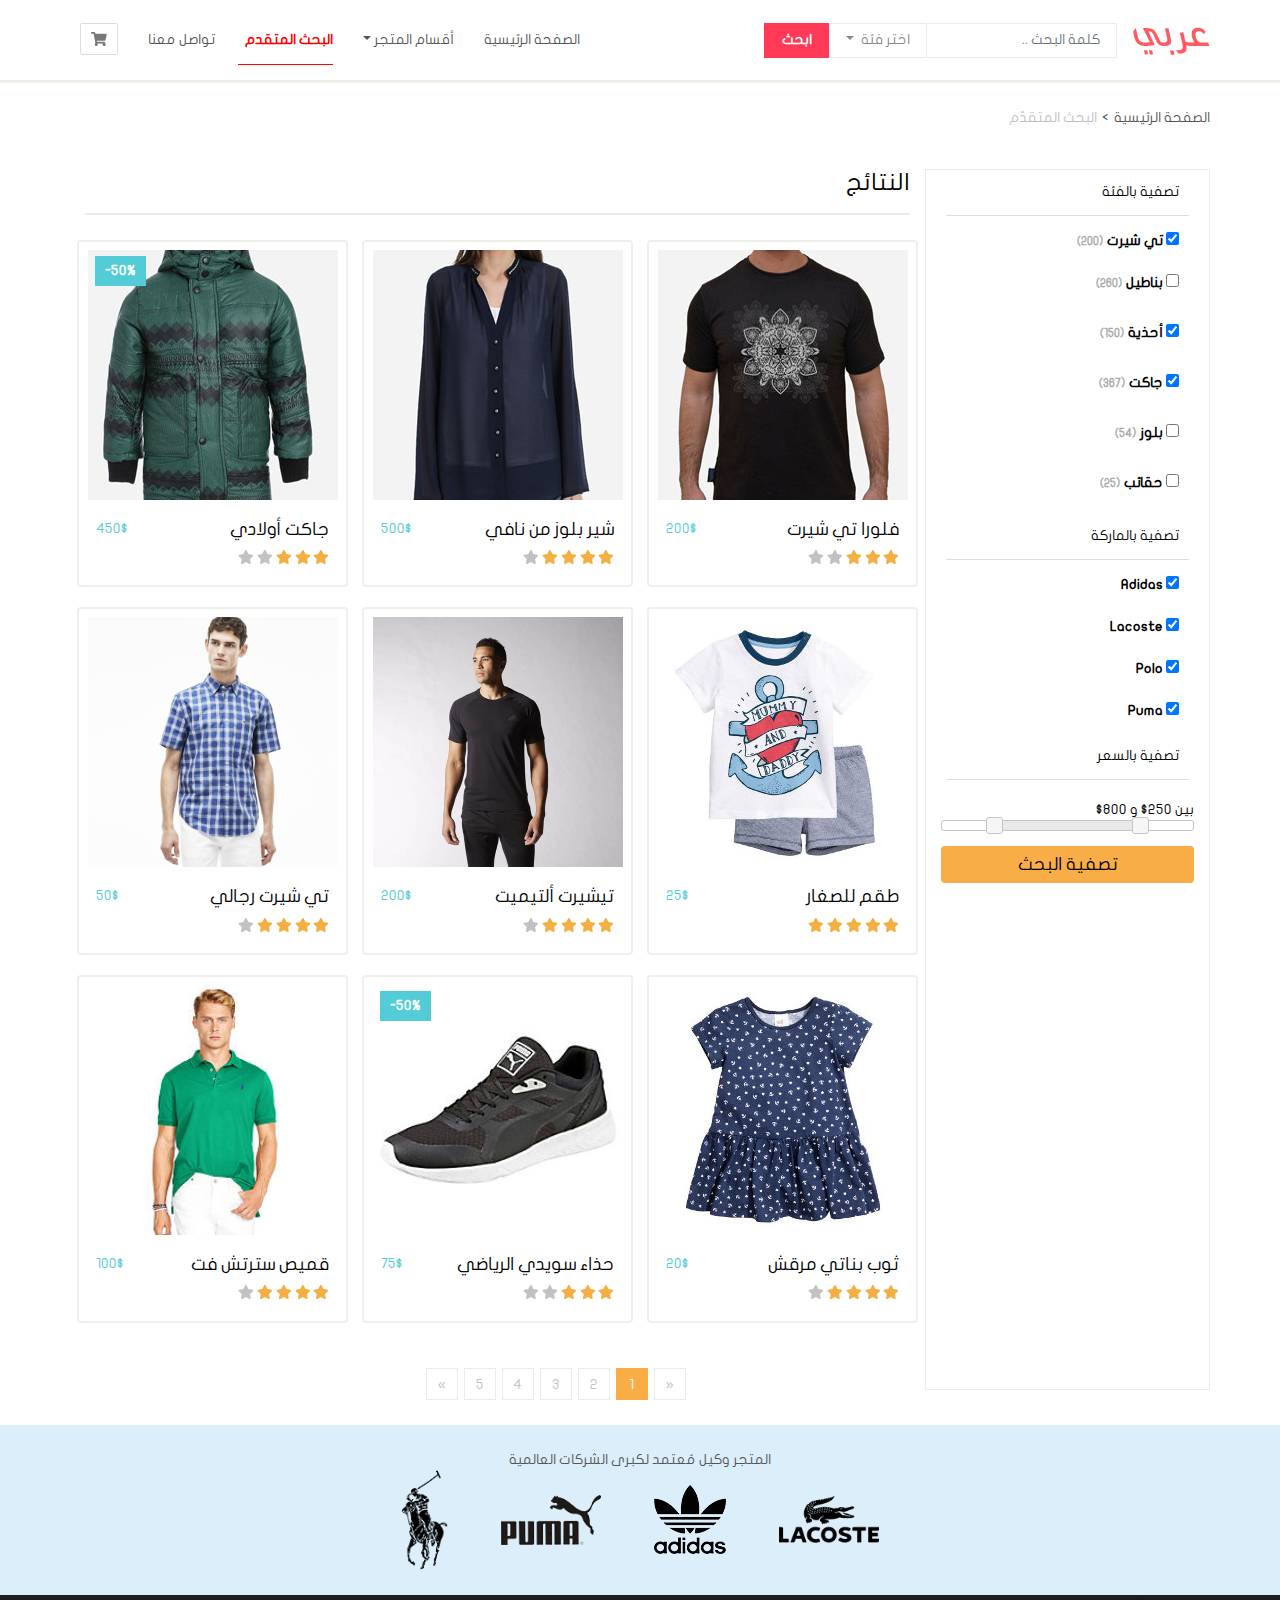
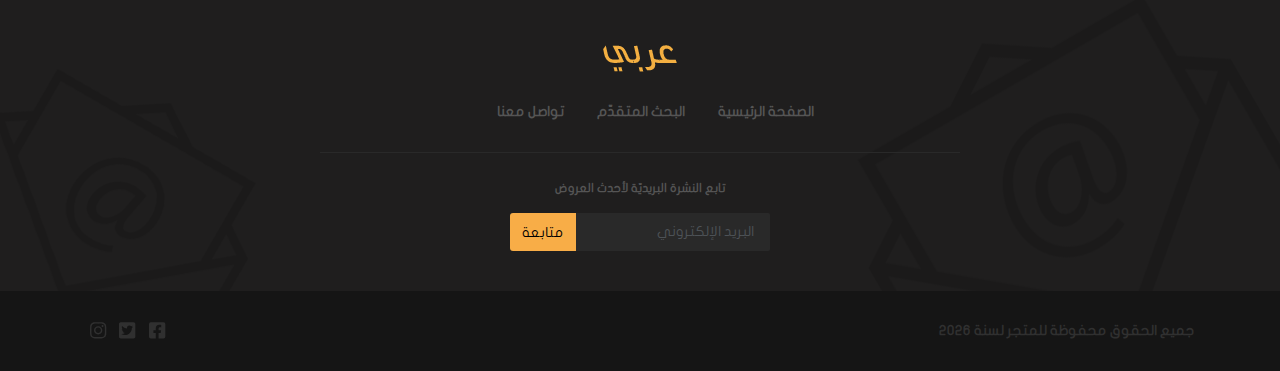
<file: search.html>
<!DOCTYPE html> <html lang="ar" dir="rtl"> <head> <meta charset="utf-8"> <title>متجر عربي</title> <meta name="viewport" content="width=device-width,initial-scale=1"> <script type="text/html" src="{require('index.js')}"></script> <script defer src="main.js"></script><link href="css/style.css" rel="stylesheet"></head> <body> <body> <div class="container-fluid"> <div class="row"> <nav class="navbar custom-navbar navbar-expand-lg"> <div class="container"> <div class="navbar-header"> <button class="navbar-toggler btn btn-icon collapsed" data-toggle="collapse" data-target="#navbar-collapsed-menu"> <i class="fas fa-bars"></i> </button> <a href="./checkout.html" class="navbar-toggler btn btn-icon"> <i class="fas fa-shopping-cart"></i> </a> <a href="." class="navbar-brand"> <img src="images/logo.png" alt="متجر عربي"> </a> </div> <form class="form-inline"> <input class="form-control custom-form-control" type="search" placeholder="كلمة البحث .."> <div class="dropdown categories"> <a class="nav-link dropdown-toggle custom-btn" href="#" id="navbarDropdown" role="button" data-toggle="dropdown" aria-expanded="false"> اختر فئة </a> <ul class="dropdown-menu dropdown-menu-right custom-dropdown-menu"> <li> <div class="checkbox"> <label> <input type="checkbox" name="search-category" value="men"> رجالي </label> </div> </li> <li> <div class="checkbox"> <label> <input type="checkbox" name="search-category" value="women"> نسائي </label> </div> </li> <li> <div class="checkbox"> <label> <input type="checkbox" name="search-category" value="kids"> أطفال </label> </div> </li> </ul> </div> <button class="btn search-btn" type="submit">ابحث</button> </form> <div class="collapse navbar-collapse" id="navbar-collapsed-menu"> <ul class="navbar-nav mr-auto"> <li class="nav-item"> <a class="nav-link" href="./index.html">الصفحة الرئيسية</a> </li> <li class="nav-item dropdown"> <a class="nav-link dropdown-toggle" href="#" id="navbarDropdown" role="button" data-toggle="dropdown" aria-expanded="false">أقسام المتجر</a> <ul class="dropdown-menu custom-dropdown-menu dropdown-menu-right"> <li> <a class="dropdown-item" href="#">رجالي</a> </li> <li> <a class="dropdown-item" href="#">نسائي</a> </li> <li> <a class="dropdown-item" href="#">أطفال</a> </li> </ul> </li> <li class="nav-item active"> <a class="nav-link" href="./search.html">البحث المتقدم</a> </li> <li class="nav-item"> <a class="nav-link" href="./contact.html">تواصل معنا</a> </li> <li class="d-none d-lg-block"> <a href="checkout.html" id="btn-shopping-cart" class="btn btn-icon" title="عربة الشراء" data-toggle="tooltip" data-placement="bottom"> <i class="fas fa-shopping-cart"></i> </a> </li> </ul> </div> </div> </nav> </div> <div class="container"> <div class="row"> <ol class="breadcrumb custom-breadcrumb"> <li><a href=".">الصفحة الرئيسية</a></li> <li class="active">البحث المتقدّم</li> </ol> </div> <div class="row"> <form id="form-advanced-search" class="col-12 col-lg-3"> <div class="row"> <div class="col-lg-12 col-md-4 col-6"> <div id="search-by-category" class="card custom-panel"> <div class="card-header">تصفية بالفئة</div> <div class="list-group custom-list-group"> <div class="list-group-item"> <input type="checkbox" id="category_tshirt" name="category_tshirt" checked="checked"> <label for="category_tshirt">تي شيرت</label> <small class="custom-text-muted font-weight-bold">(200)</small> </div> <div class="list-group-item"> <label> <input type="checkbox" id="category_pants" name="category_pants"> <label for="category_pants">بناطيل</label> <small class="custom-text-muted font-weight-bold">(260)</small> </label> </div> <div class="list-group-item"> <label> <input type="checkbox" id="category_shoes" name="category_shoes" checked="checked"> <label for="category_shoes">أحذية</label> <small class="custom-text-muted font-weight-bold">(150)</small> </label> </div> <div class="list-group-item"> <label> <input type="checkbox" id="category_jacket" name="category_jacket" checked="checked"> <label for="category_jacket">جاكت</label> <small class="custom-text-muted font-weight-bold">(367)</small> </label> </div> <div class="list-group-item"> <label> <input type="checkbox" id="category_blouse" name="category_blouse"> <label for="category_blouse">بلوز</label> <small class="custom-text-muted font-weight-bold">(54)</small> </label> </div> <div class="list-group-item"> <label> <input type="checkbox" id="category_bags" name="category_bags"> <label for="category_bags">حقائب</label> <small class="custom-text-muted font-weight-bold">(25)</small> </label> </div> </div> </div> </div> <div class="col-lg-12 col-md-4 col-6"> <div class="card custom-panel"> <div class="card-header">تصفية بالماركة</div> <div class="list-group custom-list-group"> <div class="list-group-item"> <label class="font-weight-bold"> <input type="checkbox" name="brand_adidas" checked="checked"> Adidas </label> </div> <div class="list-group-item"> <label class="font-weight-bold"> <input type="checkbox" name="brand_lacoste" checked="checked"> Lacoste </label> </div> <div class="list-group-item"> <label class="font-weight-bold"> <input type="checkbox" name="brand_polo" checked="checked"> Polo </label> </div> <div class="list-group-item"> <label class="font-weight-bold"> <input type="checkbox" name="brand_puma" checked="checked"> Puma </label> </div> </div> </div> </div> <div class="col-lg-12 col-md-4"> <div class="card custom-panel"> <div class="card-header">تصفية بالسعر</div> </div> <div> بين <span id="price-min">250</span>$ و <span id="price-max">800</span>$ <br> <div id="price-range"></div> </div> </div> <div class="col-12"> <button type="submit" class="btn custom-btn-primary2 btn-block custom-btn-with-icon"> تصفية البحث </button> </div> </div> </form> <div id="search-results" class="col-12 col-lg-9"> <h3 class="custom-heading heading-with-border-bottom">النتائج</h3> <div class="row"> <div class="col-12 col-md-4"> <div class="card custom-thumbnail" data-product> <div class="overlay"> <button class="btn btn-default add-to-cart-btn" data-add-to-cart> إضافة للعربة <i class="fas fa-cart-plus"></i> </button> </div> <img src="images/most_sold_2.jpg" alt="فلورا تي شيرت"> <div class="card-body"> <div class="clearfix"> <h4 class="float-right">فلورا تي شيرت</h4> <div class="price float-left"> 200$ </div> </div> <div class="clearfix"> <div class="rating float-right"> <i class="fas fa-star active"></i> <i class="fas fa-star active"></i> <i class="fas fa-star active"></i> <i class="fas fa-star"></i> <i class="fas fa-star"></i> </div> <button class="float-right btn btn-default add-to-cart-btn d-block d-lg-none" data-add-to-cart> إضافة للعربة <i class="fas fa-cart-plus"></i> </button> </div> </div> </div> </div> <div class="col-12 col-md-4"> <div class="card custom-thumbnail" data-product> <div class="overlay"> <button class="btn btn-default add-to-cart-btn" data-add-to-cart> إضافة للعربة <i class="fas fa-cart-plus"></i> </button> </div> <img src="images/most_sold_1.jpg" alt="شير بلوز من نافي"> <div class="card-body"> <div class="clearfix"> <h4 class="float-right">شير بلوز من نافي</h4> <div class="price float-left"> 500$ </div> </div> <div class="clearfix"> <div class="rating float-right"> <i class="fas fa-star active"></i> <i class="fas fa-star active"></i> <i class="fas fa-star active"></i> <i class="fas fa-star active"></i> <i class="fas fa-star"></i> </div> <button class="float-right btn btn-default add-to-cart-btn d-block d-lg-none" data-add-to-cart> إضافة للعربة <i class="fas fa-cart-plus"></i> </button> </div> </div> </div> </div> <div class="col-12 col-md-4"> <div class="card custom-thumbnail" data-product> <div class="sale">50%</div> <div class="overlay"> <button class="btn btn-default add-to-cart-btn" data-add-to-cart> إضافة للعربة <i class="fas fa-cart-plus"></i> </button> </div> <img src="images/most_sold_3.jpg" alt="جاكت أولادي"> <div class="card-body"> <div class="clearfix"> <h4 class="float-right">جاكت أولادي</h4> <div class="price float-left"> 450$ </div> </div> <div class="clearfix"> <div class="rating float-right"> <i class="fas fa-star active"></i> <i class="fas fa-star active"></i> <i class="fas fa-star active"></i> <i class="fas fa-star"></i> <i class="fas fa-star"></i> </div> <button class="float-right btn btn-default add-to-cart-btn d-block d-lg-none" data-add-to-cart> إضافة للعربة <i class="fas fa-cart-plus"></i> </button> </div> </div> </div> </div> <div class="col-12 col-md-4"> <div class="card custom-thumbnail" data-product> <div class="overlay"> <button class="btn btn-default add-to-cart-btn" data-add-to-cart> إضافة للعربة <i class="fas fa-cart-plus"></i> </button> </div> <img src="images/hm_3.jpg" alt="طقم للصغار"> <div class="card-body"> <div class="clearfix"> <h4 class="float-right">طقم للصغار</h4> <div class="price float-left"> 25$ </div> </div> <div class="clearfix"> <div class="rating float-right"> <i class="fas fa-star active"></i> <i class="fas fa-star active"></i> <i class="fas fa-star active"></i> <i class="fas fa-star active"></i> <i class="fas fa-star active"></i> </div> <div class="float-left"> <button class="float-right btn btn-default add-to-cart-btn d-block d-lg-none" data-add-to-cart> إضافة للعربة <i class="fas fa-cart-plus"></i> </button> </div> </div> </div> </div> </div> <div class="col-12 col-md-4"> <div class="card custom-thumbnail" data-product> <div class="overlay"> <button class="btn btn-default add-to-cart-btn" data-add-to-cart> إضافة للعربة <i class="fas fa-cart-plus"></i> </button> </div> <img src="images/adidas_4.jpg" alt="تيشيرت ألتيميت"> <div class="card-body"> <div class="clearfix"> <h4 class="float-right">تيشيرت ألتيميت</h4> <div class="price float-left"> 200$ </div> </div> <div class="clearfix"> <div class="rating float-right"> <i class="fas fa-star active"></i> <i class="fas fa-star active"></i> <i class="fas fa-star active"></i> <i class="fas fa-star active"></i> <i class="fas fa-star"></i> </div> <div class="float-right"> <button class="float-right btn btn-default add-to-cart-btn d-block d-lg-none" data-add-to-cart> إضافة للعربة <i class="fas fa-cart-plus"></i> </button> </div> </div> </div> </div> </div> <div class="col-12 col-md-4"> <div class="card custom-thumbnail" data-product> <div class="overlay"> <button class="btn btn-default add-to-cart-btn" data-add-to-cart> إضافة للعربة <i class="fas fa-cart-plus"></i> </button> </div> <img src="images/lacoste_1.jpg" alt="تي شيرت رجالي"> <div class="card-body"> <div class="clearfix"> <h4 class="float-right">تي شيرت رجالي</h4> <div class="price float-left"> 50$ </div> </div> <div class="clearfix"> <div class="rating float-right"> <i class="fas fa-star active"></i> <i class="fas fa-star active"></i> <i class="fas fa-star active"></i> <i class="fas fa-star active"></i> <i class="fas fa-star"></i> </div> <div class="float-right"> <button class="float-right btn btn-default add-to-cart-btn d-block d-lg-none" data-add-to-cart> إضافة للعربة <i class="fas fa-cart-plus"></i> </button> </div> </div> </div> </div> </div> <div class="col-12 col-md-4"> <div class="card custom-thumbnail" data-product> <div class="overlay"> <button class="btn btn-default add-to-cart-btn" data-add-to-cart> إضافة للعربة <i class="fas fa-cart-plus"></i> </button> </div> <img src="images/hm_2.jpg" alt="ثوب بناتي مرقش"> <div class="card-body"> <div class="clearfix"> <h4 class="float-right">ثوب بناتي مرقش</h4> <div class="price float-left"> 20$ </div> </div> <div class="clearfix"> <div class="rating float-right"> <i class="fas fa-star active"></i> <i class="fas fa-star active"></i> <i class="fas fa-star active"></i> <i class="fas fa-star active"></i> <i class="fas fa-star"></i> </div> <div class="float-left"> <button class="float-left btn btn-default add-to-cart-btn d-block d-lg-none" data-add-to-cart> إضافة للعربة <i class="fas fa-cart-plus"></i> </button> </div> </div> </div> </div> </div> <div class="col-12 col-md-4"> <div class="card custom-thumbnail" data-product> <div class="sale">50%</div> <div class="overlay"> <button class="btn btn-default add-to-cart-btn" data-add-to-cart> إضافة للعربة <i class="fas fa-cart-plus"></i> </button> </div> <img src="images/puma_1.jpg" alt="حذاء سويدي الرياضي"> <div class="card-body"> <div class="clearfix"> <h4 class="float-right">حذاء سويدي الرياضي</h4> <div class="price float-left"> 75$ </div> </div> <div class="clearfix"> <div class="rating float-right"> <i class="fas fa-star active"></i> <i class="fas fa-star active"></i> <i class="fas fa-star active"></i> <i class="fas fa-star"></i> <i class="fas fa-star"></i> </div> <div class="float-right"> <button class="float-right btn btn-default add-to-cart-btn d-block d-lg-none" data-add-to-cart> إضافة للعربة <i class="fas fa-cart-plus"></i> </button> </div> </div> </div> </div> </div> <div class="col-12 col-md-4"> <div class="card custom-thumbnail" data-product> <div class="overlay"> <button class="btn btn-default add-to-cart-btn" data-add-to-cart> إضافة للعربة <i class="fas fa-cart-plus"></i> </button> </div> <img src="images/polo_2.jpg" alt="قميص سترتش فت"> <div class="card-body"> <div class="clearfix"> <h4 class="float-right">قميص سترتش فت</h4> <div class="price float-left"> 100$ </div> </div> <div class="clearfix"> <div class="rating float-right"> <i class="fas fa-star active"></i> <i class="fas fa-star active"></i> <i class="fas fa-star active"></i> <i class="fas fa-star active"></i> <i class="fas fa-star"></i> </div> <div class="float-left"> <button class="float-right btn btn-default add-to-cart-btn d-block d-lg-none" data-add-to-cart> إضافة للعربة <i class="fas fa-cart-plus"></i> </button> </div> </div> </div> </div> </div> </div> <div class="col-lg-9 offset-lg-3"> <nav id="search-pagination"> <ul class="pagination custom-pagination"> <li><a href="#">&laquo;</a></li> <li class="active"><a href="#">1</a></li> <li><a href="#">2</a></li> <li><a href="#">3</a></li> <li><a href="#">4</a></li> <li><a href="#">5</a></li> <li><a href="#">&raquo;</a></li> </ul> </nav> </div> </div> </div> </div> <div id="footer" class="row"> <div id="brand-logos" class="col-12 text-center"> <span>المتجر وكيل مُعتمد لكبرى الشركات العالمية</span> <div class="img-container"> <img src="images/lacoste.png" alt="Lacoste"> <img src="images/adidas.png" alt="Adidas"> <img src="images/puma.png" alt="Puma"> <img src="images/polo.png" alt="Polo"> </div> </div> <div id="footer-nav" class="col-12 text-center"> <div class="footer-logo"> <a href="./"> <img src="images/logo_footer.png" alt="عربي"> </a> </div> <div id="footer-nav-links" class="col-12 d-none d-md-block"> <a href=".">الصفحة الرئيسية</a> <a href="search.html">البحث المتقدّم</a> <a href="contact.html">تواصل معنا</a> </div> <div id="newsletter" class="col-12 col-md-6 offset-md-3"> <form> <label for="footer-email"> تابع النشرة البريديّة لأحدث العروض </label> <br> <div class="input-group"> <input id="footer-email" class="form-control custom-form-control" type="email" placeholder="البريد الإلكتروني" name="email" style="direction:rtl" required> <button type="submit" class="btn custom-btn-primary2"> متابعة </button> </div> </form> </div> </div> <div id="footer-copyright-social" class="col-12"> <div class="container"> <div class="clearfix"> <div id="copyright" class="float-right"> جميع الحقوق محفوظة للمتجر لسنة 2020 </div> <div id="social-icons" class="float-left"> <a href="https://www.facebook.com"> <i class="fab fa-facebook-square fa-lg"></i> </a> <a href="https://www.twitter.com"> <i class="fab fa-twitter-square fa-lg"></i> </a> <a href="https://www.instagram.com"> <i class="fab fa-instagram fa-lg"></i> </a> </div> </div> </div> </div> </div> </div> </body> </body></html>
</file>
